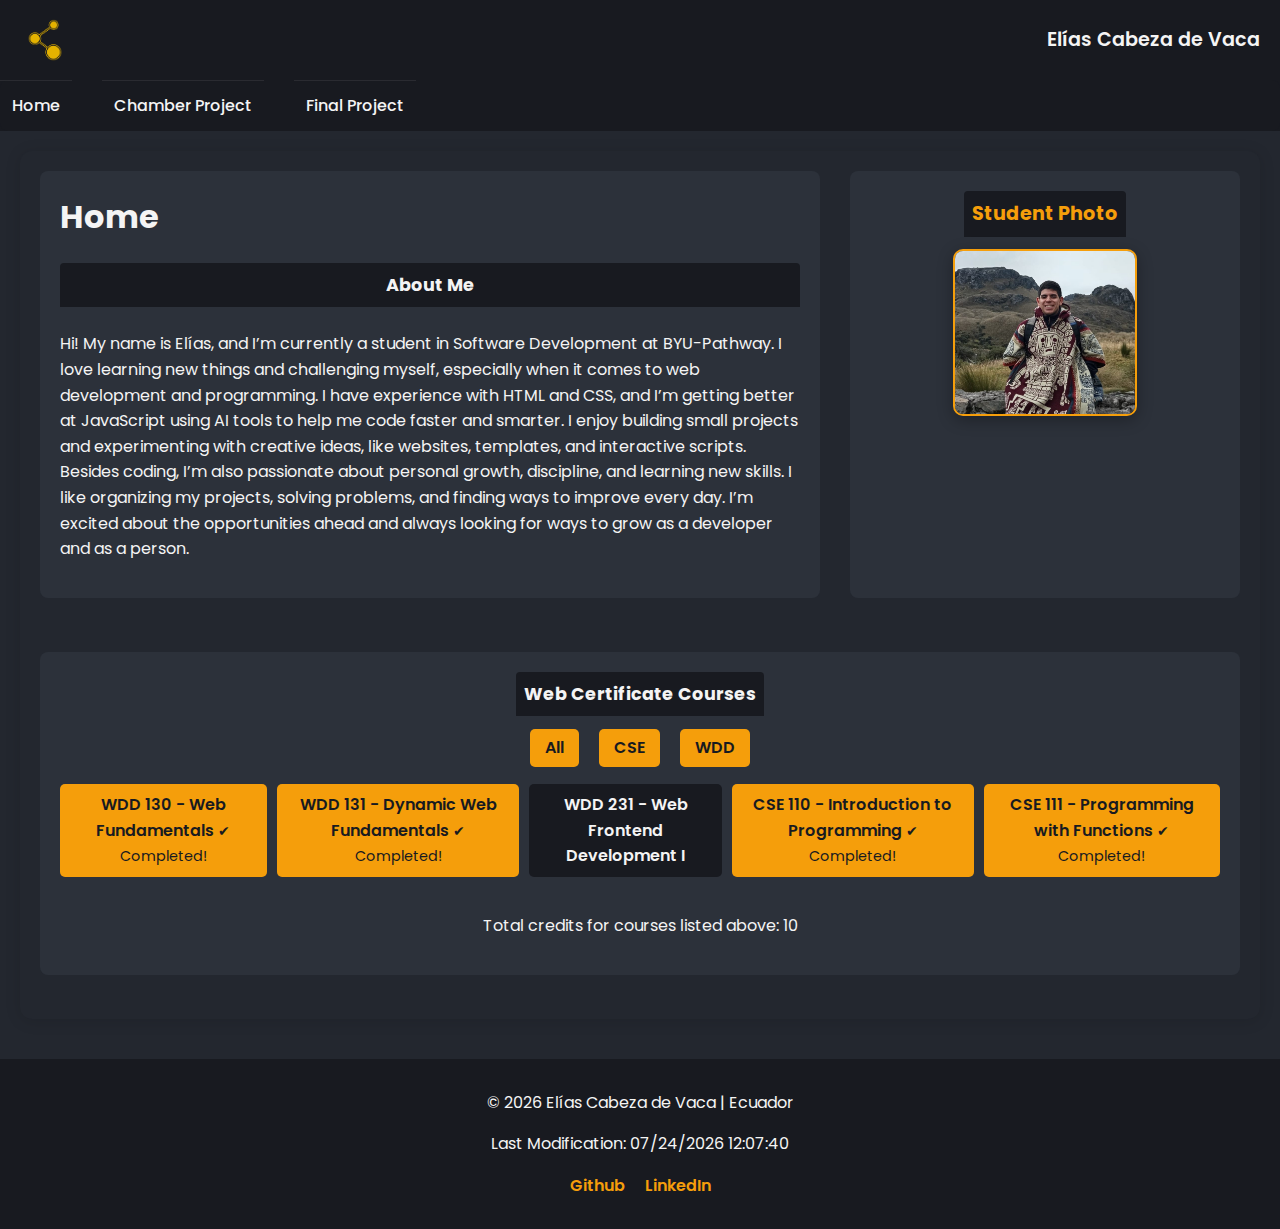
<file: index.html>
<!DOCTYPE html>
<html lang="en">
<head>
    <meta charset="UTF-8">
    <meta name="viewport" content="width=device-width, initial-scale=1.0">
    <meta name="description" content="Course Home Page for WDD231">
    <meta name="author" content="Elías Cabeza de Vaca">
    <title>WDD231 - Home</title>
    <!--links-->
    <link rel="stylesheet" href="styles/normalize.css">
    <link rel="stylesheet" href="styles/small.css">
    <link rel="stylesheet" href="styles/large.css">
    <script src="scripts/navigation.js" defer></script>
    <script src="scripts/course.js" defer></script>
    <script src="scripts/date.js" defer></script>
</head>
<body>
    <header>
        <img src="images/personal-logo.png" alt="WDD231 Logo" id="SiteLogo">
        <span>Elías Cabeza de Vaca</span>
        <button id="menu">&#9776;</button>
    </header>

    <nav>
        <ul id="navMenu">
            <li><a href="index.html">Home</a></li>
            <li><a href="#">Chamber Project</a></li>
            <li><a href="#">Final Project</a></li>
        </ul>
    </nav>

    <main>
        <section class="banner">
            <h1>Home</h1>
            <h2>About Me</h2>
            <p>Hi! My name is Elías, and I’m currently a student in Software Development at BYU-Pathway. 
                I love learning new things and challenging myself, especially when it comes to web development 
                and programming. I have experience with HTML and CSS, and I’m getting better at JavaScript using 
                AI tools to help me code faster and smarter. I enjoy building small projects and experimenting 
                with creative ideas, like websites, templates, and interactive scripts. Besides coding, I’m also 
                passionate about personal growth, discipline, and learning new skills. I like organizing my projects, 
                solving problems, and finding ways to improve every day. I’m excited about the opportunities ahead 
                and always looking for ways to grow as a developer and as a person.</p>
        </section>
        <section class="student-photo">
            <h2>Student Photo</h2>
            <img src="images/student-photo.jpeg" alt="student photo">
        </section>
        <section class="certificates">
            <h2>Web Certificate Courses</h2>
            <div id="filters">
                <button>All</button>
                <button>CSE</button>
                <button>WDD</button>
            </div>
            <div id="courses">
                <div>WDD 130</div>
                <div>WDD 131</div>
                <div>WDD 231</div>
            </div>
            <p>The total credits for course listed above is 6</p>
        </section>
    </main>
    
    <footer>
        <p>
            &copy; <span id="year"></span> Elías Cabeza de Vaca | Ecuador
        </p>
        <p id="lastModified"></p>
        <p>
           <a href="https://github.com/Elias-cdv" target="_blank">Github</a> 
           <a href="https://www.linkedin.com/in/el%C3%ADas-cabeza-de-vaca-0062832b6/" target="_blank">LinkedIn</a>
        </p>
    </footer>
</body>
</html>
</file>
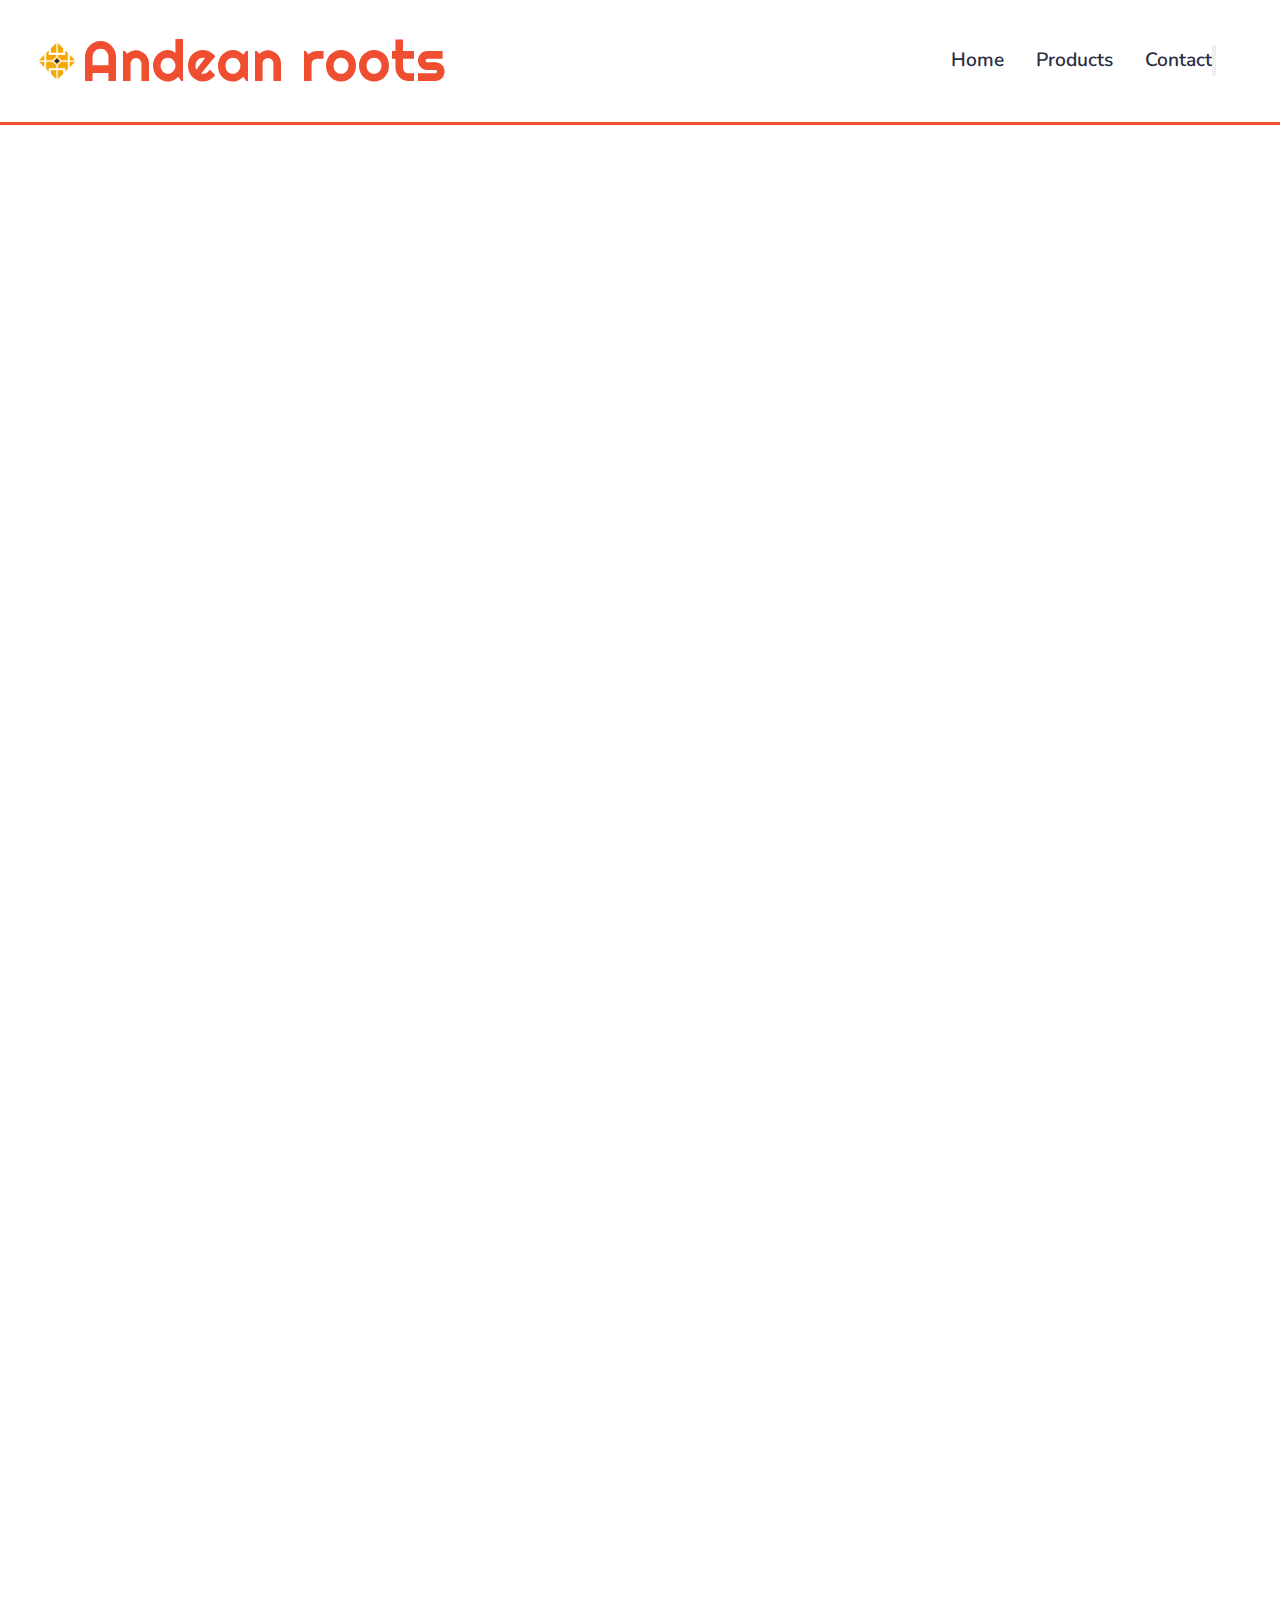
<file: final/index.html>
<!DOCTYPE html>
<html lang="en">
<head>
    <meta charset="UTF-8">
    <meta name="viewport" content="width=device-width, initial-scale=1.0">
    <meta name="description" content="Andean roots - Ecuadorian handicrafts">
    <meta name="author" content="Elías Cabeza de Vaca">
    <title>Andean roots </title>
    <meta name="keywords" content="Ecuador, handicrafts, Andean, souvenirs, traditional, artisan">
    <!--links-->
    <link rel="icon" href="images/logo_andeanroots.png">
    <link rel="stylesheet" href="css/normalize.css">
    <link rel="stylesheet" href="css/large.css">
    <link rel="stylesheet" href="css/small.css">
    <script src="js/main.js" defer></script> 
    <script src="js/products.js " defer></script>
    <script src="js/storage.js" defer></script>
</head>
<body>
    <header>
        <img src="images/logo_andeanroots.png" alt="Ecuadorian handicrafts Logo" id="SiteLogo">
        <span>Andean roots</span>
        <nav>
            <ul id="navMenu">
                <li><a href="index.html">Home</a></li>
                <li><a href="products.html">Products</a></li>
                <li><a href="contact.html">Contact</a></li>
            </ul>
            <button id="menu-toggle" aria-label="Open menu"></button>
        </nav>
    </header>

    <section class="hero">
        <img src="images/heroimage.webp" alt="hero-image" class="hero-image">
        <button class="keynote-btn">Buy now</button>
    </section>

    <main>
        <!--SEE OUR PRODUCTS-->
        <h1 class="home-section">See our products</h1>
        <div class="products-container" id="products-container">
            <!-- Just 3 products will be dynamically inserted here -->
        </div>
        <button class="view-all-btn" onclick="location.href='products.html'">View All Products</button>
        <!--ABOUT US-->
        <h1 class="home-section">About us</h1>
        <div class="about-us">
            <img src="images/about-us.webp" alt="About us image" class="about-image">
            <div class="about-text">
                <p>Welcome to Andean Roots, your gateway to the rich cultural heritage of Ecuador. We specialize in authentic Ecuadorian handicrafts, offering a diverse range of products that showcase the artistry and traditions of the Andean region. Our collection includes handmade textiles, pottery, jewelry, and more, all crafted by skilled artisans who pour their heart and soul into every piece.</p>
                <p>At Andean Roots, we are committed to supporting local communities and preserving traditional craftsmanship. Each purchase you make helps sustain these artisans and their families, allowing them to continue their work and pass down their skills to future generations.</p>
                <p>Explore our selection of unique and beautiful handicrafts, perfect for gifts or as a special treat for yourself. Experience the vibrant culture of Ecuador through our products and take home a piece of Andean heritage.</p>
            </div>
        </div>

        <!--WHY TRUST IN US?-->
        <h1 class="home-section">Why trust in us?</h1>
        <h2 class="home-subtitle">Hear our clients</h2>
        <div class="trust-container">
            <div class="client-card">
                <!--first client-->
                <img src="images/client1.webp" alt="Client 1" class="client-photo1">
                <p class="client-name1">Maria G.</p>
                <p class="client-feedback1">"I absolutely love the handmade jewelry I purchased from Andean Roots. Each piece is unique and beautifully crafted. The quality is exceptional, and I feel good knowing that my purchase supports local artisans."</p>
            </div>
            <div class="client-card2">
                <!--second client-->
                <img src="images/client2.webp" alt="Client 2" class="client-photo2">
                <p class="client-name2">John D.</p>
                <p class="client-feedback2">"The textiles I bought are stunning! The colors and patterns are so vibrant and authentic. The customer service was excellent, and my order arrived quickly and in perfect condition. Highly recommend Andean Roots!"</p>
            </div>
            <div class="client-card3">
                <!--third client-->
                <img src="images/client3.webp" alt="Client 3" class="client-photo3">
                <p class="client-name3">Sofia L.</p> 
                <p class="client-feedback3">"Andean Roots has a fantastic selection of Ecuadorian handicrafts. I purchased a beautiful pottery set that has become a centerpiece in my home. The craftsmanship is top-notch, and I appreciate the story behind each piece."</p>
            </div>
        </div>
    </main>
    <!--FOOTER-->
    <footer>
        <p>&copy; 2024 Andean Roots. All rights reserved.</p>
        <div class="social-media">
            <a href="https://www.facebook.com/AndeanRoots" target="_blank">Facebook</a>
            <a href="https://www.instagram.com/AndeanRoots" target="_blank">Instagram</a>
            <a href="https://www.twitter.com/AndeanRoots" target="_blank">Twitter</a>
        </div>
    </footer>
<script type = "module" src = "./js/main.js"></script>
</body>
</html>
</file>
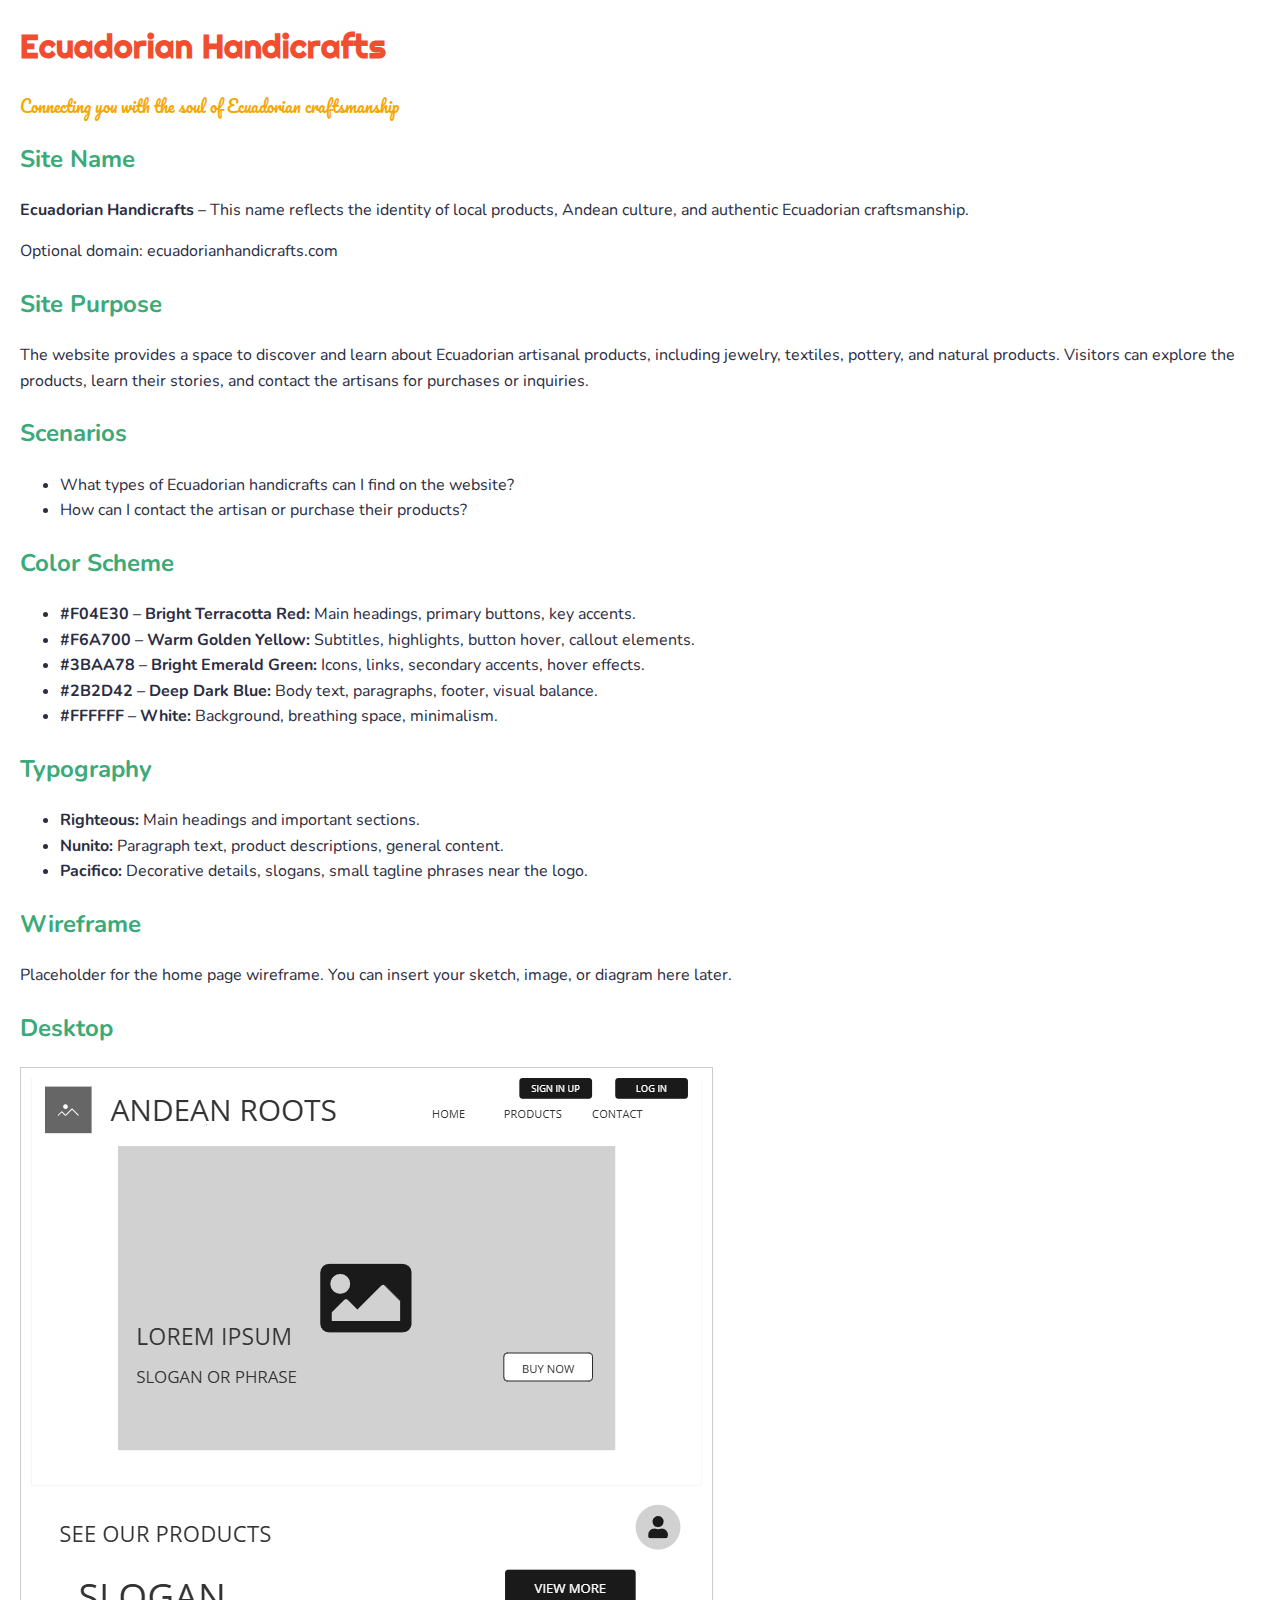
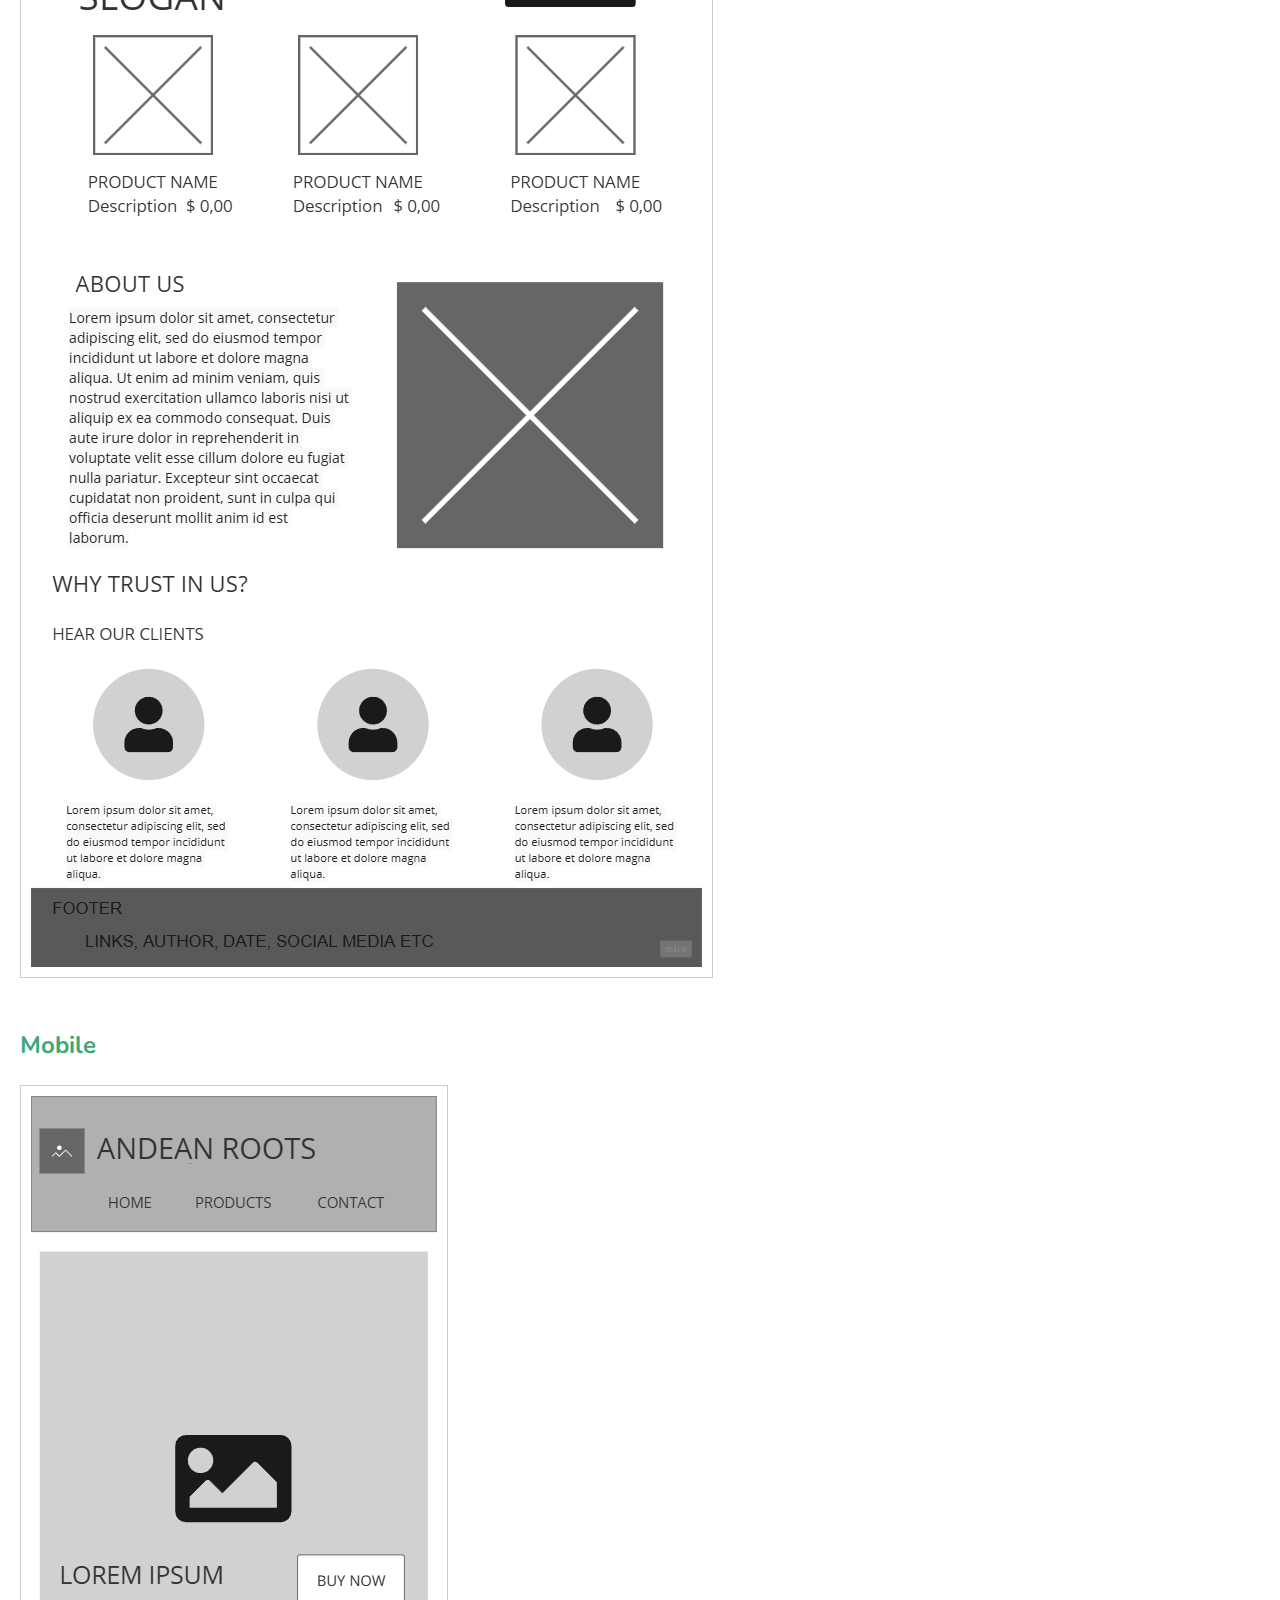
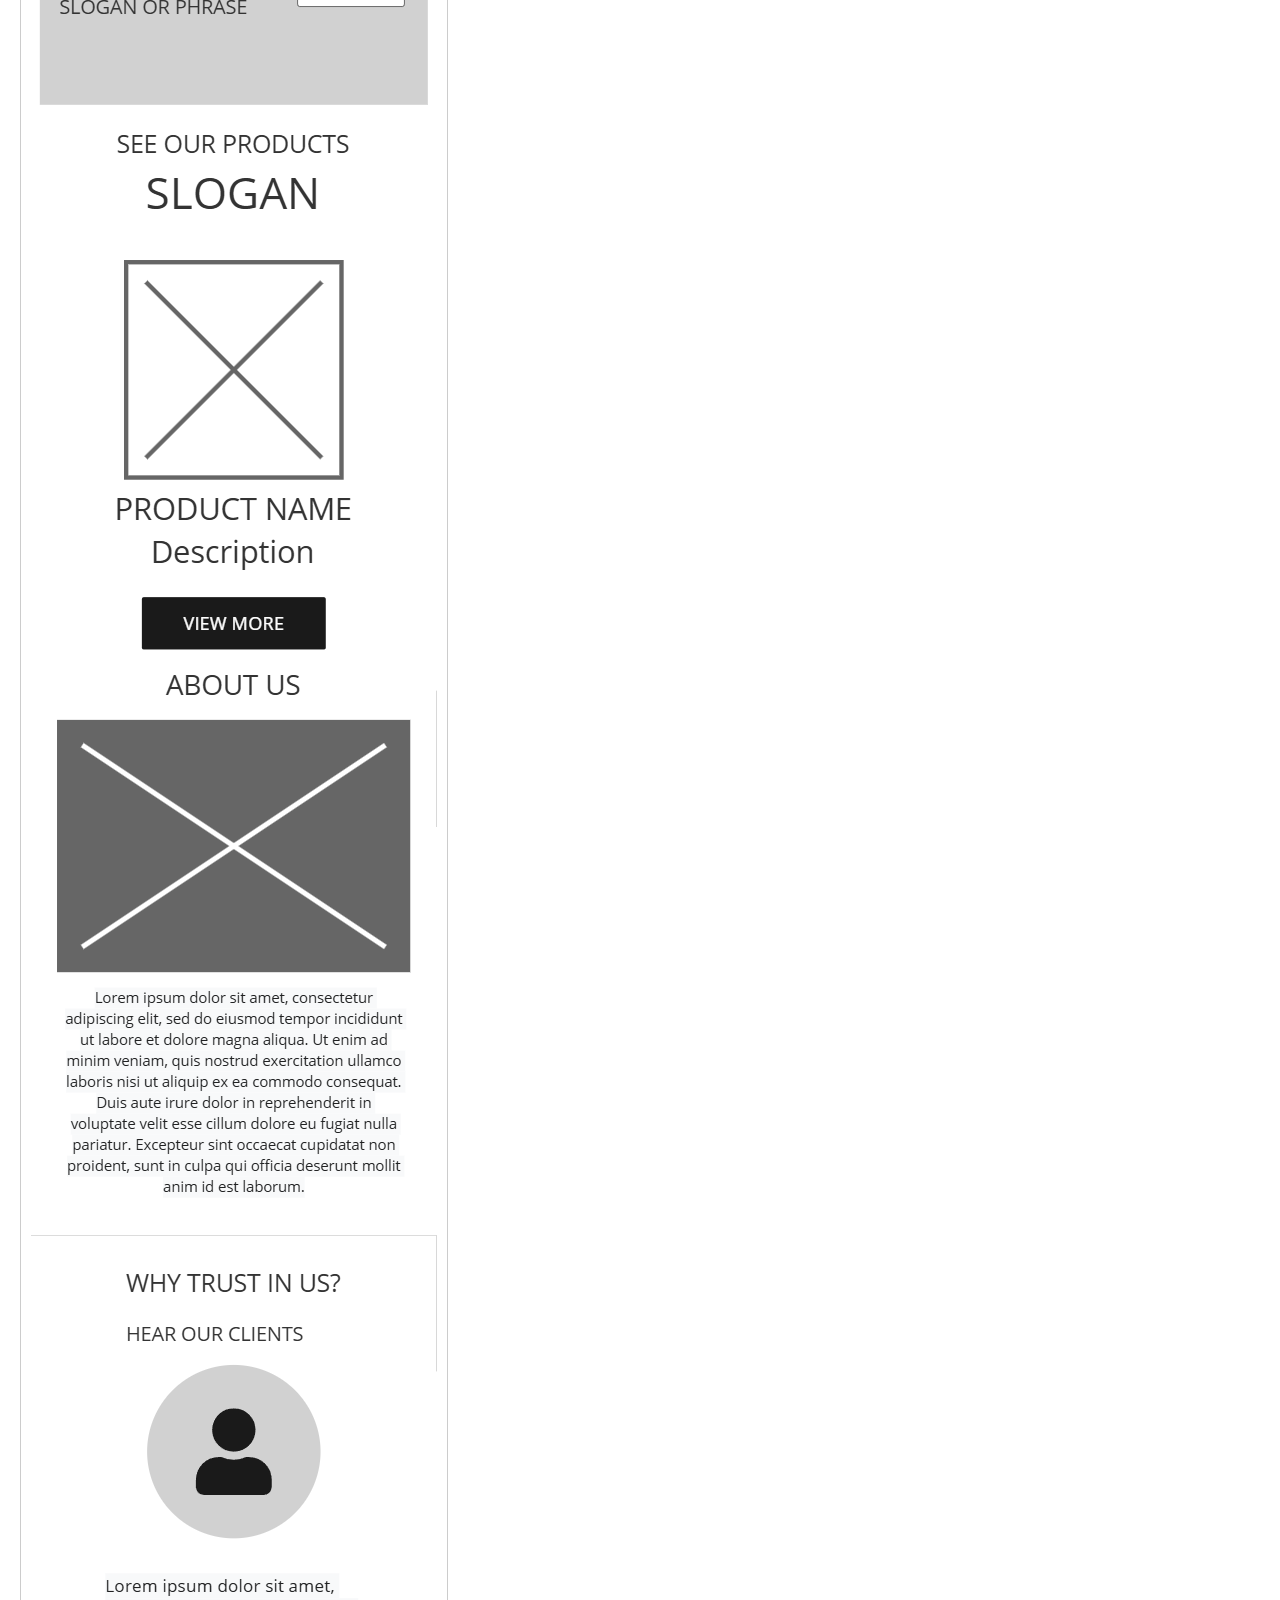
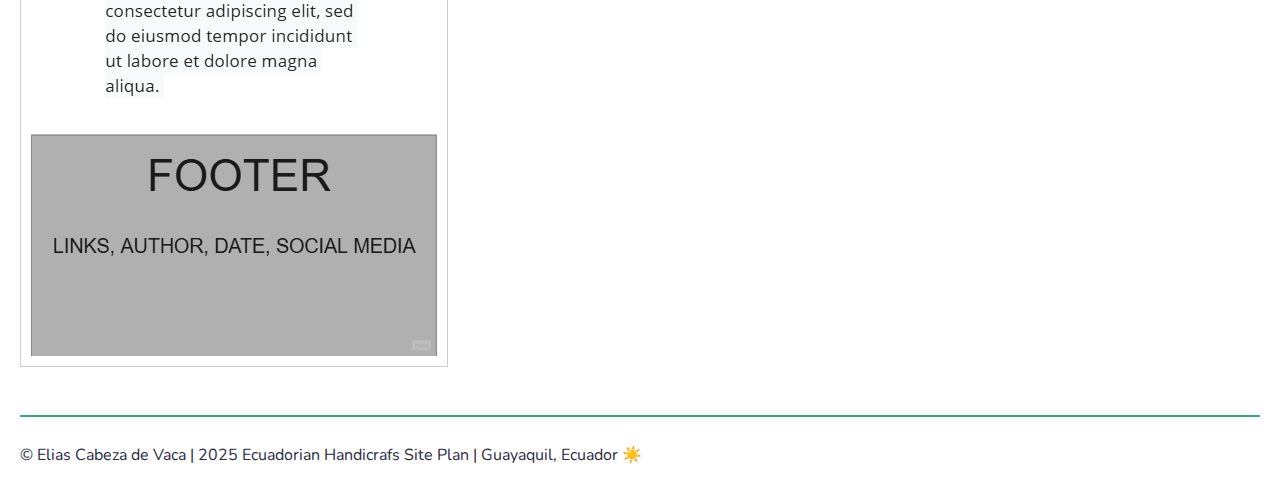
<file: Site plan/index.html>
<!DOCTYPE html>
<html lang="en">
<head>
    <meta charset="UTF-8">
    <meta name="viewport" content="width=device-width, initial-scale=1.0">
    <title>Site Plan - Ecuadorian Handicrafts</title>
    <!-- Fonts -->
    <link href="https://fonts.googleapis.com/css2?family=Nunito:wght@400;700&family=Pacifico&family=Righteous&display=swap" rel="stylesheet">
</head>
<body style="font-family: 'Nunito', sans-serif; background-color: #FFFFFF; color: #2B2D42; margin: 20px; line-height: 1.6;">

    <header>
        <h1 style="font-family: 'Righteous', cursive; color: #F04E30;">Ecuadorian Handicrafts</h1>
        <p style="font-family: 'Pacifico', cursive; color: #F6A700;">Connecting you with the soul of Ecuadorian craftsmanship</p>
    </header>

    <main>
        <!-- Site Name -->
        <section>
            <h2 style="color: #3BAA78;">Site Name</h2>
            <p><strong>Ecuadorian Handicrafts</strong> – This name reflects the identity of local products, Andean culture, and authentic Ecuadorian craftsmanship.</p>
            <p>Optional domain: ecuadorianhandicrafts.com</p>
        </section>

        <!-- Site Purpose -->
        <section>
            <h2 style="color: #3BAA78;">Site Purpose</h2>
            <p>The website provides a space to discover and learn about Ecuadorian artisanal products, including jewelry, textiles, pottery, and natural products. Visitors can explore the products, learn their stories, and contact the artisans for purchases or inquiries.</p>
        </section>

        <!-- Scenarios -->
        <section>
            <h2 style="color: #3BAA78;">Scenarios</h2>
            <ul>
                <li>What types of Ecuadorian handicrafts can I find on the website?</li>
                <li>How can I contact the artisan or purchase their products?</li>
            </ul>
        </section>

        <!-- Color Scheme -->
        <section>
            <h2 style="color: #3BAA78;">Color Scheme</h2>
            <ul>
                <li><strong>#F04E30 – Bright Terracotta Red:</strong> Main headings, primary buttons, key accents.</li>
                <li><strong>#F6A700 – Warm Golden Yellow:</strong> Subtitles, highlights, button hover, callout elements.</li>
                <li><strong>#3BAA78 – Bright Emerald Green:</strong> Icons, links, secondary accents, hover effects.</li>
                <li><strong>#2B2D42 – Deep Dark Blue:</strong> Body text, paragraphs, footer, visual balance.</li>
                <li><strong>#FFFFFF – White:</strong> Background, breathing space, minimalism.</li>
            </ul>
        </section>

        <!-- Typography -->
        <section>
            <h2 style="color: #3BAA78;">Typography</h2>
            <ul>
                <li><strong>Righteous:</strong> Main headings and important sections.</li>
                <li><strong>Nunito:</strong> Paragraph text, product descriptions, general content.</li>
                <li><strong>Pacifico:</strong> Decorative details, slogans, small tagline phrases near the logo.</li>
            </ul>
        </section>

        <!-- Wireframe -->
        <section>
            <h2 style="color: #3BAA78;">Wireframe</h2>
            <p>Placeholder for the home page wireframe. You can insert your sketch, image, or diagram here later.</p>
            <h2 style="color: #3BAA78">Desktop</h2>
            <img src="images/Wireframe_desktop.png" alt="Desktop Wireframe" style="max-width: 100%; height: auto; border: 1px solid #ccc; padding: 10px; margin-bottom: 20px;">
            <h2 style="color: #3BAA78">Mobile</h2>
            <img src="images/wireframe_mobile.png" alt="Mobile Wireframe" style="max-width: 100%; height: auto; border: 1px solid #ccc; padding: 10px;">
        </section>
    </main>

    <footer style="margin-top: 40px; border-top: 2px solid #3BAA78; padding-top: 10px;">
        <p>&copy; Elias Cabeza de Vaca | 2025 Ecuadorian Handicrafs Site Plan | Guayaquil, Ecuador ☀️</p>
    </footer>

</body>
</html>
</file>
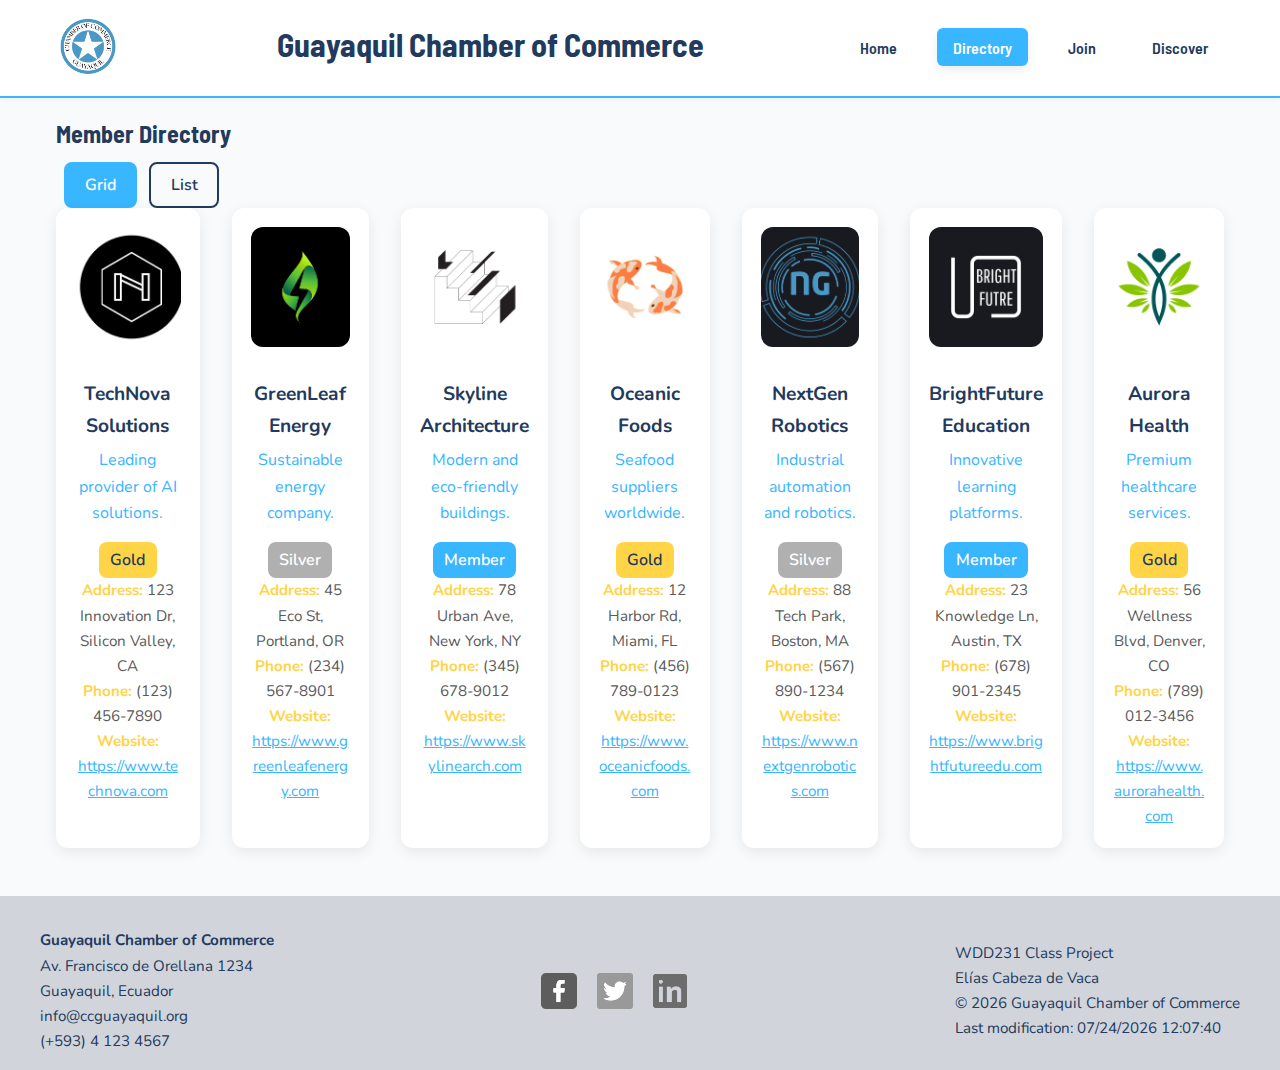
<file: chamber/directory.html>
<!DOCTYPE html>
<html lang="en">
<head>
  <meta charset="UTF-8">
  <meta name="viewport" content="width=device-width, initial-scale=1.0">
  <title>Guayaquil Chamber of Commerce - Directory</title>
  <meta name="description" content="Directory of members of the Guayaquil Chamber of Commerce. Find companies, contacts, and more.">
  <meta name="author" content="Elías Cabeza de Vaca">
  <link rel="icon" href="images/favicon.png">
  <!-- Facebook Meta -->
  <meta property="og:title" content="Guayaquil Chamber of Commerce">
  <meta property="og:description" content="Directory of members of the Guayaquil Chamber of Commerce.">
  <meta property="og:image" content="images/og-image.jpg">
  <meta property="og:url" content="https://your-github-username.github.io/wdd231/chamber/directory.html">
  <!-- Google Fonts -->
  <link href="https://fonts.googleapis.com/css2?family=Barlow+Semi+Condensed:wght@600;700&family=Nunito:wght@400;600&display=swap" rel="stylesheet">
  <link rel="stylesheet" href="css/styles.css">
</head>
<body>
  <header>
    <div class="header-container">
      <img src="images/favicon.png" alt="Guayaquil Chamber of Commerce Logo" class="logo">
      <h1>Guayaquil Chamber of Commerce</h1>
      <nav>
        <ul class="nav-list">
          <li><a href="index.html">Home</a></li>
          <li><a href="directory.html" class="active">Directory</a></li>
          <li><a href="join.html">Join</a></li>
          <li><a href="discover.html">Discover</a></li>
        </ul>
        <button id="menu-toggle" aria-label="Open menu">&#9776;</button>
      </nav>
    </div>
  </header>

  <main>
    <section class="directory-header">
      <h2>Member Directory</h2>
      <div class="view-toggle">
        <button id="grid-view" class="active" aria-label="Grid view">Grid</button>
        <button id="list-view" aria-label="List view">List</button>
      </div>
    </section>
    <section id="members-container" class="grid-view sections-row">
      <!-- Member cards will be inserted here by JS -->
    </section>
  </main>

  <footer>
    <div class="footer-container">
      <div class="footer-contact">
        <strong>Guayaquil Chamber of Commerce</strong><br>
        Av. Francisco de Orellana 1234<br>
        Guayaquil, Ecuador<br>
        info@ccguayaquil.org<br>
        (+593) 4 123 4567
      </div>
      <div class="footer-social">
        <a href="#" aria-label="Facebook"><img src="images/facebook_3536394.png" alt="Facebook"></a>
        <a href="#" aria-label="Twitter"><img src="images/twitter_3256013.png" alt="Twitter"></a>
        <a href="#" aria-label="LinkedIn"><img src="images/social_13670350.png" alt="LinkedIn"></a>
      </div>
      <div class="footer-info">
        <p>WDD231 Class Project<br>
        Elías Cabeza de Vaca<br>
        &copy; <span id="footer-year"></span> Guayaquil Chamber of Commerce<br>
        Last modification: <span id="last-modified"></span></p>
      </div>
    </div>
  </footer>
  <script src="ja/members.js"></script>
</body>
</html>
</file>
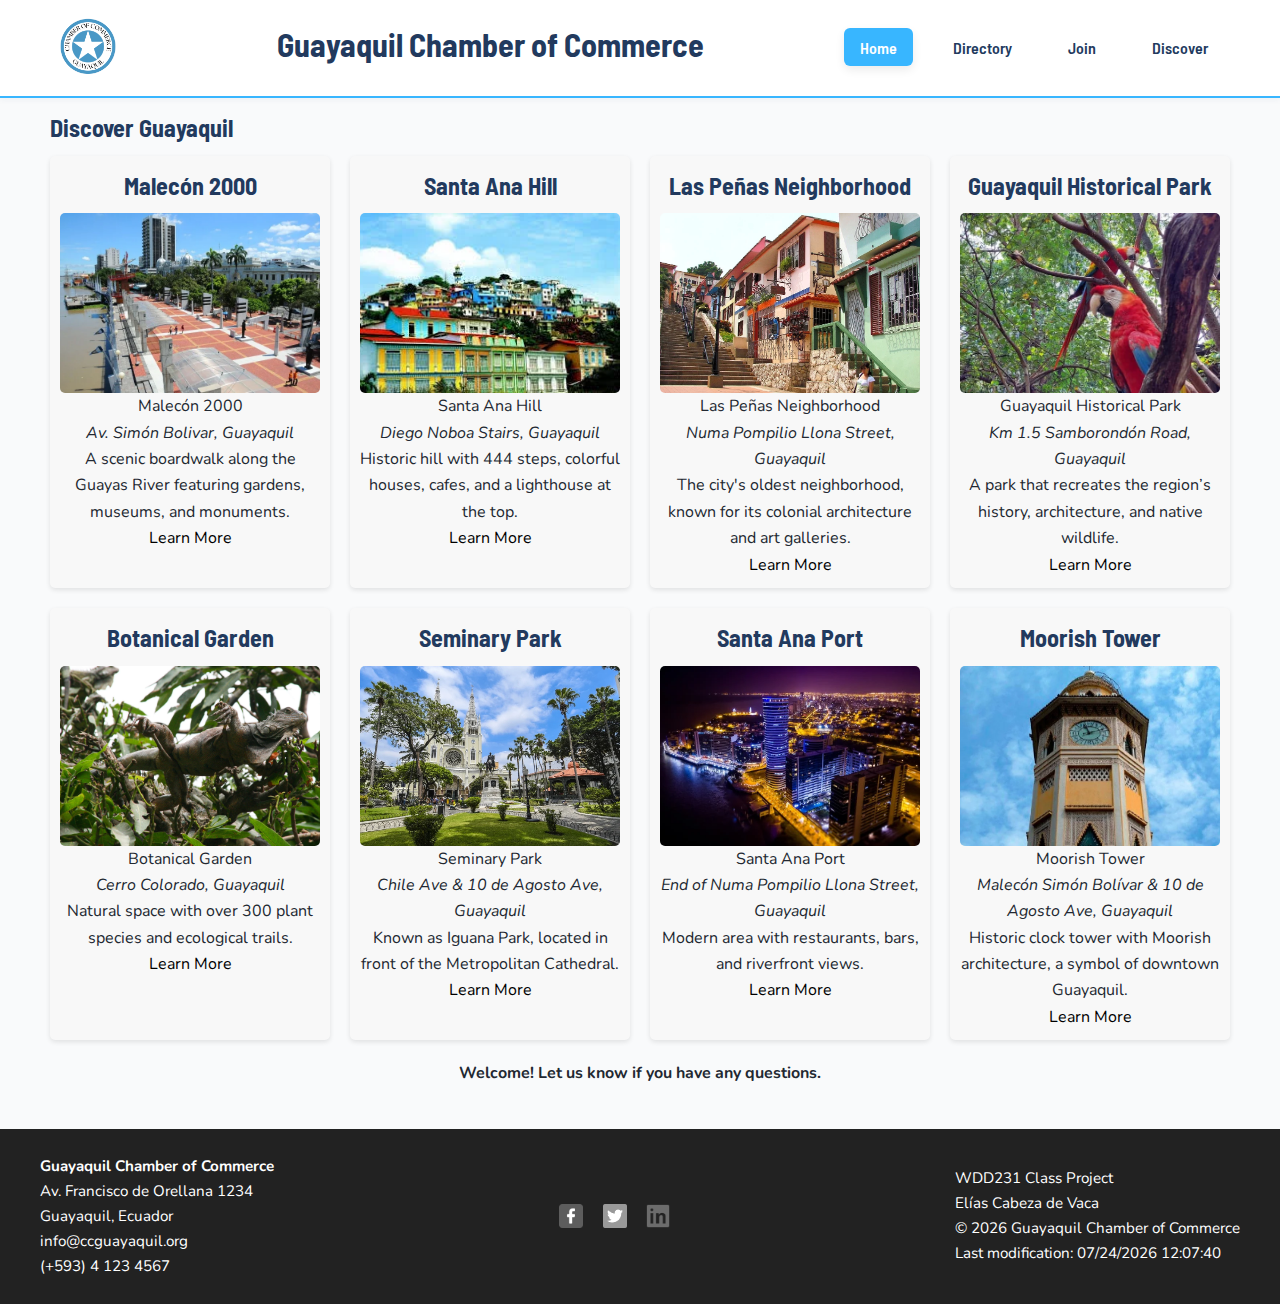
<file: chamber/discover.html>
<!DOCTYPE html>
<html lang="en">
<head>
  <meta charset="UTF-8">
  <meta name="viewport" content="width=device-width, initial-scale=1.0">
  <title>Guayaquil Chamber of Commerce</title>
  <link rel="stylesheet" href="css/styles.css">
  <link rel="icon" href="images/favicon.png">
  <!-- Google Fonts -->
  <link href="https://fonts.googleapis.com/css2?family=Barlow+Semi+Condensed:wght@600;700&family=Nunito:wght@400;600&display=swap" rel="stylesheet">
  <meta property="og:title" content="Guayaquil Chamber of Commerce">
  <meta property="og:description" content="Directory of members of the Guayaquil Chamber of Commerce.">
  <meta property="og:image" content="images/og-image.jpg">
  <meta property="og:url" content="https://your-github-username.github.io/wdd231/chamber/discover.html">

  <style>
    /* --- Layout para que footer quede abajo --- */
    body {
      display: flex;
      flex-direction: column;
      min-height: 100vh;
      margin: 0;
      font-family: 'Nunito', sans-serif;
    }

    main {
      flex: 1;
      padding: 10px;
    }

    /* --- Grid cards --- */
    .discover-cards {
      display: grid;
      gap: 20px;
      grid-template-columns: 1fr;
    }

    @media (min-width: 600px) {
      .discover-cards {
        grid-template-columns: repeat(2, 1fr);
      }
    }

    @media (min-width: 1025px) {
      .discover-cards {
        grid-template-columns: repeat(4, 1fr);
      }
    }

    /* --- Cards individuales --- */
    .discover-cards .card {
      background: #f8f8f8;
      padding: 10px;
      border-radius: 5px;
      text-align: center;
      box-shadow: 0 2px 5px rgba(0,0,0,0.1);
    }

    .discover-cards img {
      width: 100%;
      height: 180px;
      object-fit: cover;
      transition: transform 0.3s ease, filter 0.3s ease;
      border-radius: 5px;
    }

    @media (min-width: 641px) {
      .discover-cards img:hover {
        transform: scale(1.05);
        filter: brightness(0.9);
      }
    }

    /* --- Mensaje de última visita --- */
    .visit-message {
      margin-top: 20px;
      font-weight: bold;
      text-align: center;
    }

    /* Footer */
    footer {
      background: #222;
      color: #fff;
      padding: 20px;
    }

    .footer-container {
      display: flex;
      flex-wrap: wrap;
      justify-content: space-between;
    }

    .footer-container div {
      margin: 5px 0;
    }

    .footer-container img {
      width: 24px;
      height: 24px;
      vertical-align: middle;
    }

    nav .nav-list.open {
      display: block;
    }
  </style>
</head>
<body>
  <header>
    <div class="header-container">
      <img src="images/favicon.png" alt="Guayaquil Chamber of Commerce Logo" class="logo">
      <h1>Guayaquil Chamber of Commerce</h1>
      <nav>
        <ul class="nav-list">
          <li><a href="index.html" class="active">Home</a></li>
          <li><a href="directory.html">Directory</a></li>
          <li><a href="join.html">Join</a></li>
          <li><a href="discover.html">Discover</a></li>
        </ul>
        <button id="menu-toggle" aria-label="Open menu">&#9776;</button>
      </nav>
    </div>
  </header>

  <main class="discover-main">
    <h2>Discover Guayaquil</h2>
    <div class="discover-cards" id="discover-cards">
      <!-- Cards cargadas por JS -->
    </div>
    <div id="visit-message" class="visit-message"></div>
  </main>

  <footer>
    <div class="footer-container">
      <div class="footer-contact">
        <strong>Guayaquil Chamber of Commerce</strong><br>
        Av. Francisco de Orellana 1234<br>
        Guayaquil, Ecuador<br>
        info@ccguayaquil.org<br>
        (+593) 4 123 4567
      </div>
      <div class="footer-social">
        <a href="#" aria-label="Facebook"><img src="images/facebook_3536394.png" alt="Facebook"></a>
        <a href="#" aria-label="Twitter"><img src="images/twitter_3256013.png" alt="Twitter"></a>
        <a href="#" aria-label="LinkedIn"><img src="images/social_13670350.png" alt="LinkedIn"></a>
      </div>
      <div class="footer-info">
        WDD231 Class Project<br>
        Elías Cabeza de Vaca<br>
        &copy; <span id="footer-year"></span> Guayaquil Chamber of Commerce<br>
        Last modification: <span id="last-modified"></span>
      </div>
    </div>
  </footer>

  <script>
    // Footer dinámico
    document.getElementById('footer-year').textContent = new Date().getFullYear();
    document.getElementById('last-modified').textContent = document.lastModified;

    // Mobile menu toggle
    const menuToggle = document.getElementById('menu-toggle');
    const navList = document.querySelector('.nav-list');
    if (menuToggle && navList) {
      menuToggle.addEventListener('click', () => {
        navList.classList.toggle('open');
      });
    }

    // Cargar datos del JSON
    fetch('data/discover.json')
      .then(res => res.json())
      .then(data => {
        const container = document.getElementById('discover-cards');
        data.forEach(place => {
          const card = document.createElement('section');
          card.className = 'card';
          card.innerHTML = `
            <h2>${place.title}</h2>
            <figure>
              <img src="${place.image}" alt="${place.title}">
              <figcaption>${place.title}</figcaption>
            </figure>
            <address>${place.address}</address>
            <p>${place.description}</p>
            <button>Learn More</button>
          `;
          container.appendChild(card);
        });
      });

    // LocalStorage: mensaje última visita
    const lastVisit = localStorage.getItem('lastVisit');
    const now = Date.now();
    const messageEl = document.getElementById('visit-message');

    if (!lastVisit) {
      messageEl.textContent = "Welcome! Let us know if you have any questions.";
    } else {
      const days = Math.floor((now - parseInt(lastVisit)) / (1000 * 60 * 60 * 24));
      if (days < 1) {
        messageEl.textContent = "Back so soon! Awesome!";
      } else {
        messageEl.textContent = `You last visited ${days} ${days === 1 ? 'day' : 'days'} ago.`;
      }
    }
    localStorage.setItem('lastVisit', now);
  </script>

  <script src="ja/weather.js"></script>
</body>
</html>
</file>
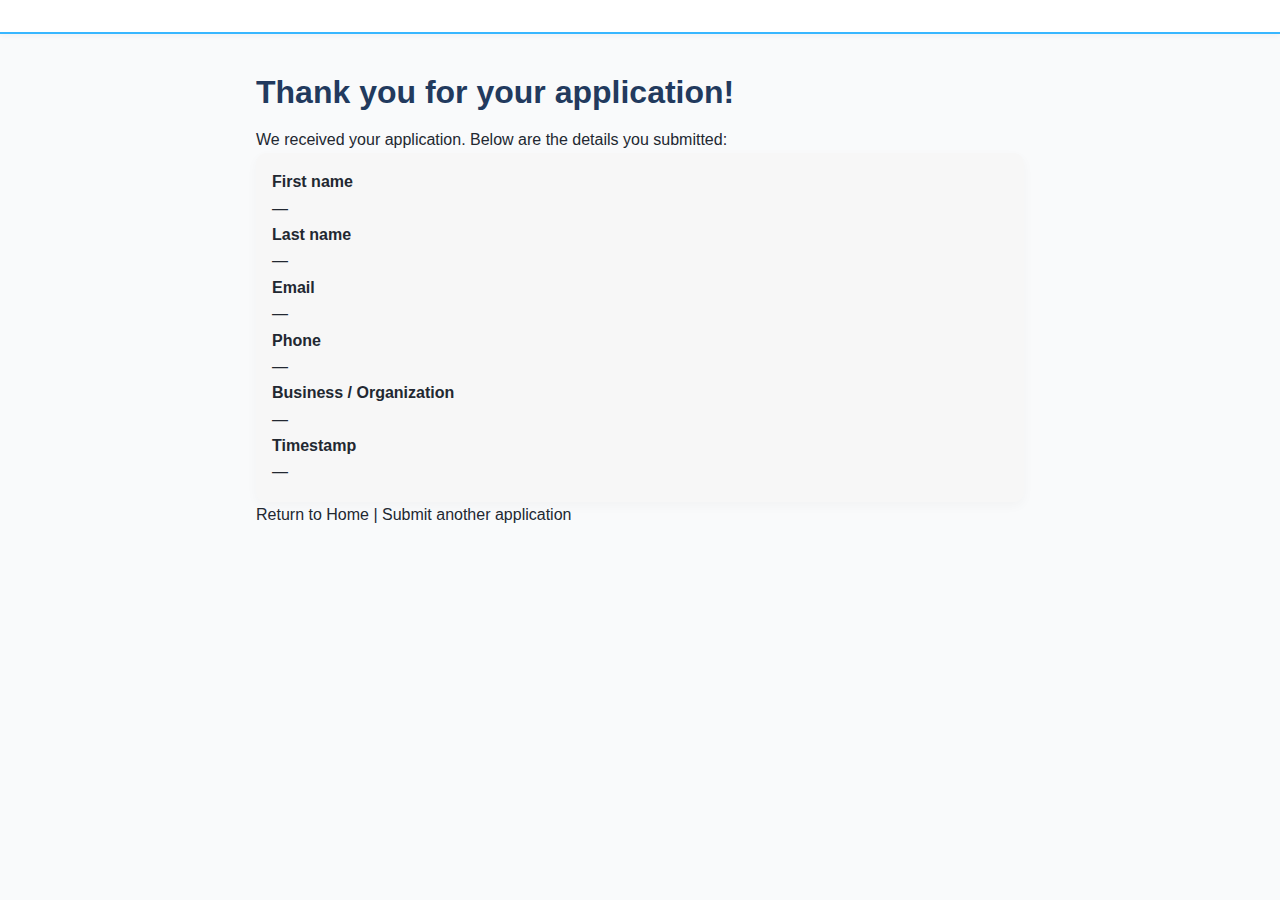
<file: chamber/thankyou.html>
<!DOCTYPE html>
<html lang="en">
<head>
  <meta charset="utf-8" />
  <meta name="viewport" content="width=device-width, initial-scale=1" />
  <title>Thank you — Guayaquil Chamber</title>
  <link rel="stylesheet" href="css/styles.css">
  <style>
    main { max-width:800px; margin:2rem auto; padding:0 1rem; }
    .summary { background:#f7f7f7; padding:1rem; border-radius:10px; box-shadow:0 4px 12px rgba(0,0,0,0.03); }
    .summary dt { font-weight:600; }
  </style>
</head>
<body>
  <header> <!-- usa tu header real o copia aquí --> </header>

  <main>
    <h1>Thank you for your application!</h1>
    <p>We received your application. Below are the details you submitted:</p>

    <dl class="summary" aria-live="polite">
      <dt>First name</dt><dd id="out-firstname">—</dd>
      <dt>Last name</dt><dd id="out-lastname">—</dd>
      <dt>Email</dt><dd id="out-email">—</dd>
      <dt>Phone</dt><dd id="out-phone">—</dd>
      <dt>Business / Organization</dt><dd id="out-org">—</dd>
      <dt>Timestamp</dt><dd id="out-ts">—</dd>
    </dl>

    <p><a href="index.html">Return to Home</a> | <a href="join.html">Submit another application</a></p>
  </main>

  <script>
    const params = new URLSearchParams(window.location.search);
    function show(id, key) {
      const v = params.get(key) || '—';
      document.getElementById(id).textContent = decodeURIComponent(v);
    }
    show('out-firstname', 'firstname');
    show('out-lastname', 'lastname');
    show('out-email', 'email');
    show('out-phone', 'phone');
    show('out-org', 'organization');
    show('out-ts', 'timestamp');
  </script>
</body>
</html>
</file>
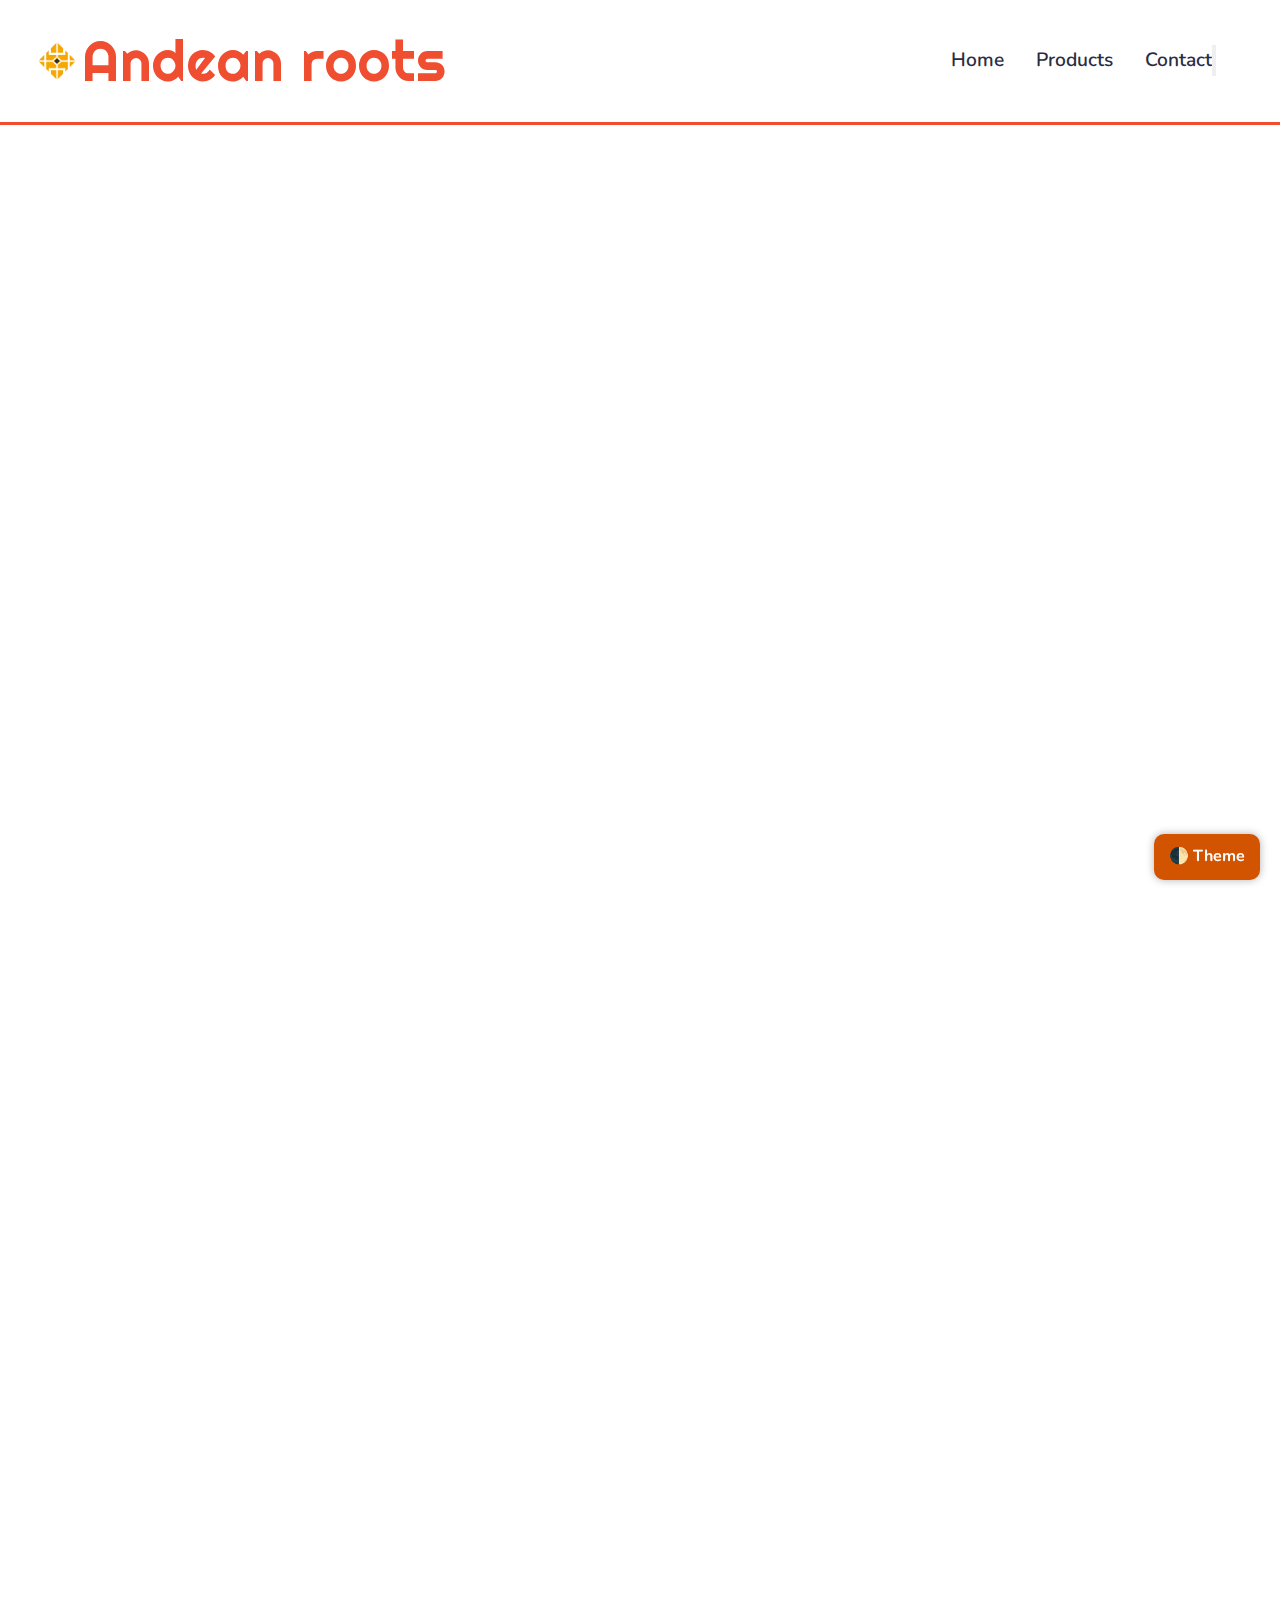
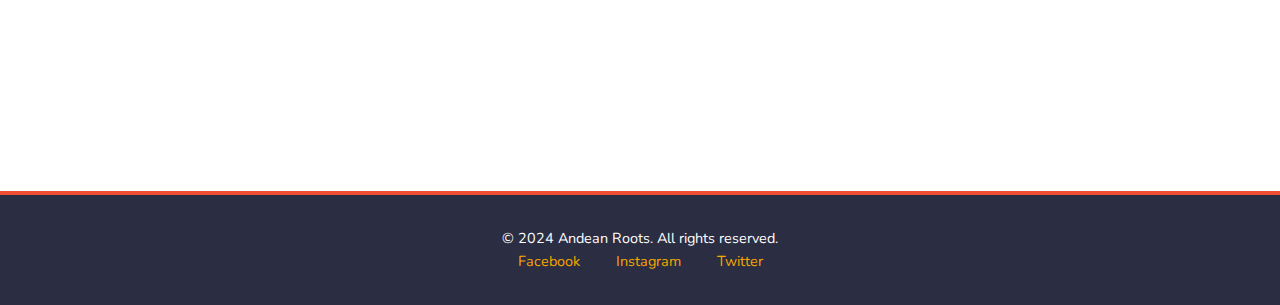
<file: final/contact.html>
<!DOCTYPE html>
<html lang="en">
<head>
    <meta charset="UTF-8">
    <meta name="viewport" content="width=device-width, initial-scale=1.0">
    <meta name="description" content="Ecuadorian handicrafts">
    <meta name="author" content="Elías Cabeza de Vaca">
    <title>Andean roots </title>
    <meta name="keywords" content="Ecuador, handicrafts, Andean, souvenirs, traditional, artisan">
    <!--links-->
    <link rel="icon" href="images/logo_andeanroots.png">
    <!--STYLES IMPORTED-->
    <link rel="stylesheet" href="css/normalize.css">
    <link rel="stylesheet" href="css/large.css">
    <link rel="stylesheet" href="css/small.css">
    <!--STYLE FOR CONTACT.HTML-->
    <link rel="stylesheet" href="css/contact-large.css">
    <link rel="stylesheet" href="css/contact-small.css" media="(max-width: 768px)">
    <script src="js/main.js" defer></script> 
    <script src="js/products.js " defer></script>
    <script src="js/storage.js" defer></script>
</head>
<!--BODY AND HEADER-->
<body>
    <header>
        <img src="images/logo_andeanroots.png" alt="Ecuadorian handicrafts Logo" id="SiteLogo">
        <span>Andean roots</span>
        <nav>
            <ul id="navMenu">
                <li><a href="index.html">Home</a></li>
                <li><a href="products.html">Products</a></li>
                <li><a href="contact.html">Contact</a></li>
            </ul>
            <button id="menu-toggle" aria-label="Open menu"></button>
        </nav>
    </header>
    <!--MAIN-->
    <main class="contact-main">
        <!--CONTACT INFO-->
        <h1>Contact Us</h1>
        <p>
            We'd love to hear from you! Whether you have a question about our handmade products, 
            want to collaborate, or simply wish to share your experience, feel free to reach out. 
            At <strong>Andean Roots</strong>, every message matters.
        </p>
        <img src="images/contact-us.webp" alt="Contact us image" class="contact-image">
        <!--CONTACT FORM-->
        <section class="contact-form-section">
            <h2>Send us a message</h2>
            <!-- Using Formspree for form handling -->
            <p>Please fill out the form below and we will get back to you as soon as possible.</p>
            <form id="contactForm" action="https://formspree.io/f/your-form-id" method="POST">
                <label for="name">Name:</label>
                <input type="text" id="name" name="name" required>

                <label for="email">Email:</label>
                <input type="email" id="email" name="_replyto" required>

                <label for="message">Message:</label>
                <textarea id="message" name="message" rows="5" required></textarea>

                <button type="submit">Submit</button>
            </form>
        </section>
        <!--CONTACT DETAILS-->
        <section class="contact-details">
            <h2>Our Contact Details</h2>
            <div class="details">
                <h3>Email</h3>
                <p><a href="mailto:info@andeanroots.com">info@andeanroots.com</a></p>
            </div>
            <div class="details">
                <h3>Phone</h3>
                <p><a href="tel:+1234567890">+593 93 567 7890</a></p>
            </div>
            <div class="details">
                <h3>Address</h3>
                <p> Calle Panamá y Avenida 9 de Octubre, Guayaquil, Ecuador</p>
            </div>
        </section>
    </main>      
    <!--FOOTER-->
    <footer>
        <p>&copy; 2024 Andean Roots. All rights reserved.</p>
        <div class="social-media">
            <a href="https://www.facebook.com/AndeanRoots" target="_blank">Facebook</a>
            <a href="https://www.instagram.com/AndeanRoots" target="_blank">Instagram</a>
            <a href="https://www.twitter.com/AndeanRoots" target="_blank">Twitter</a>
        </div>
    </footer>
</body>
</html>
</file>
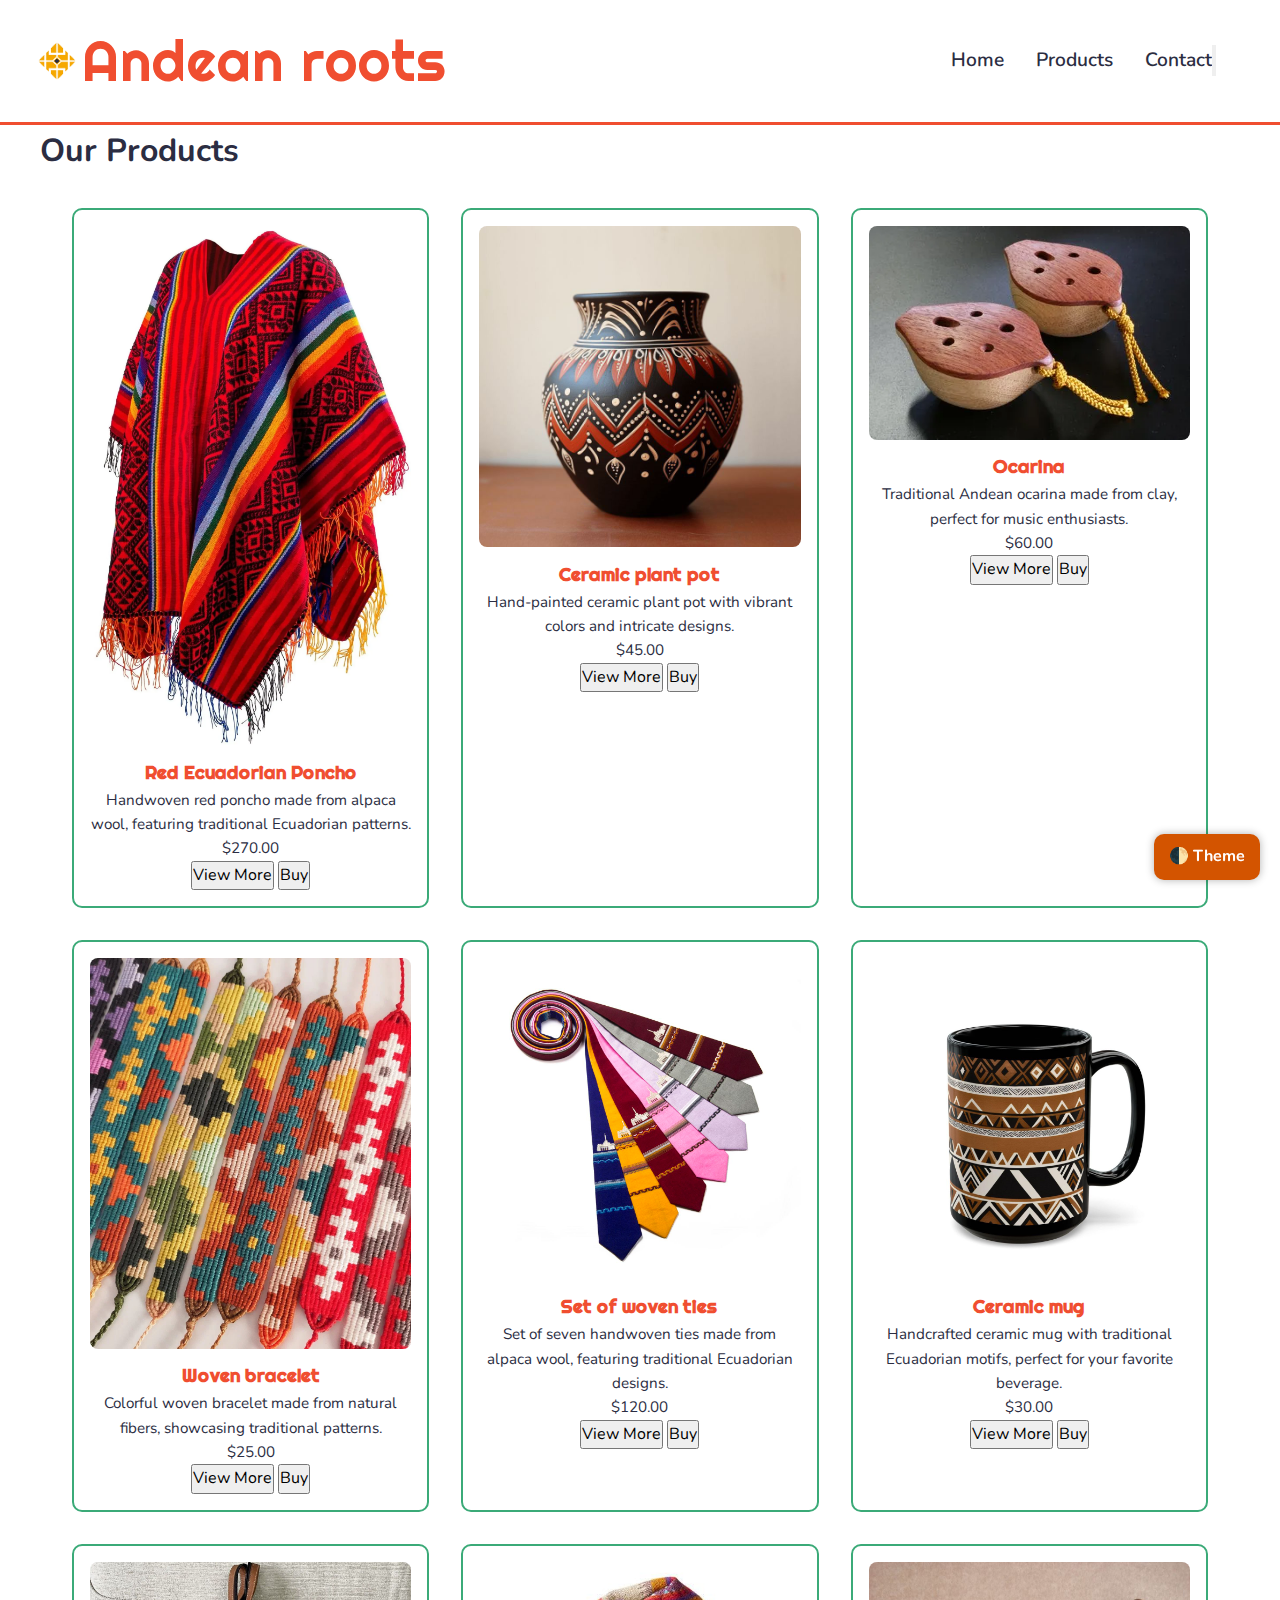
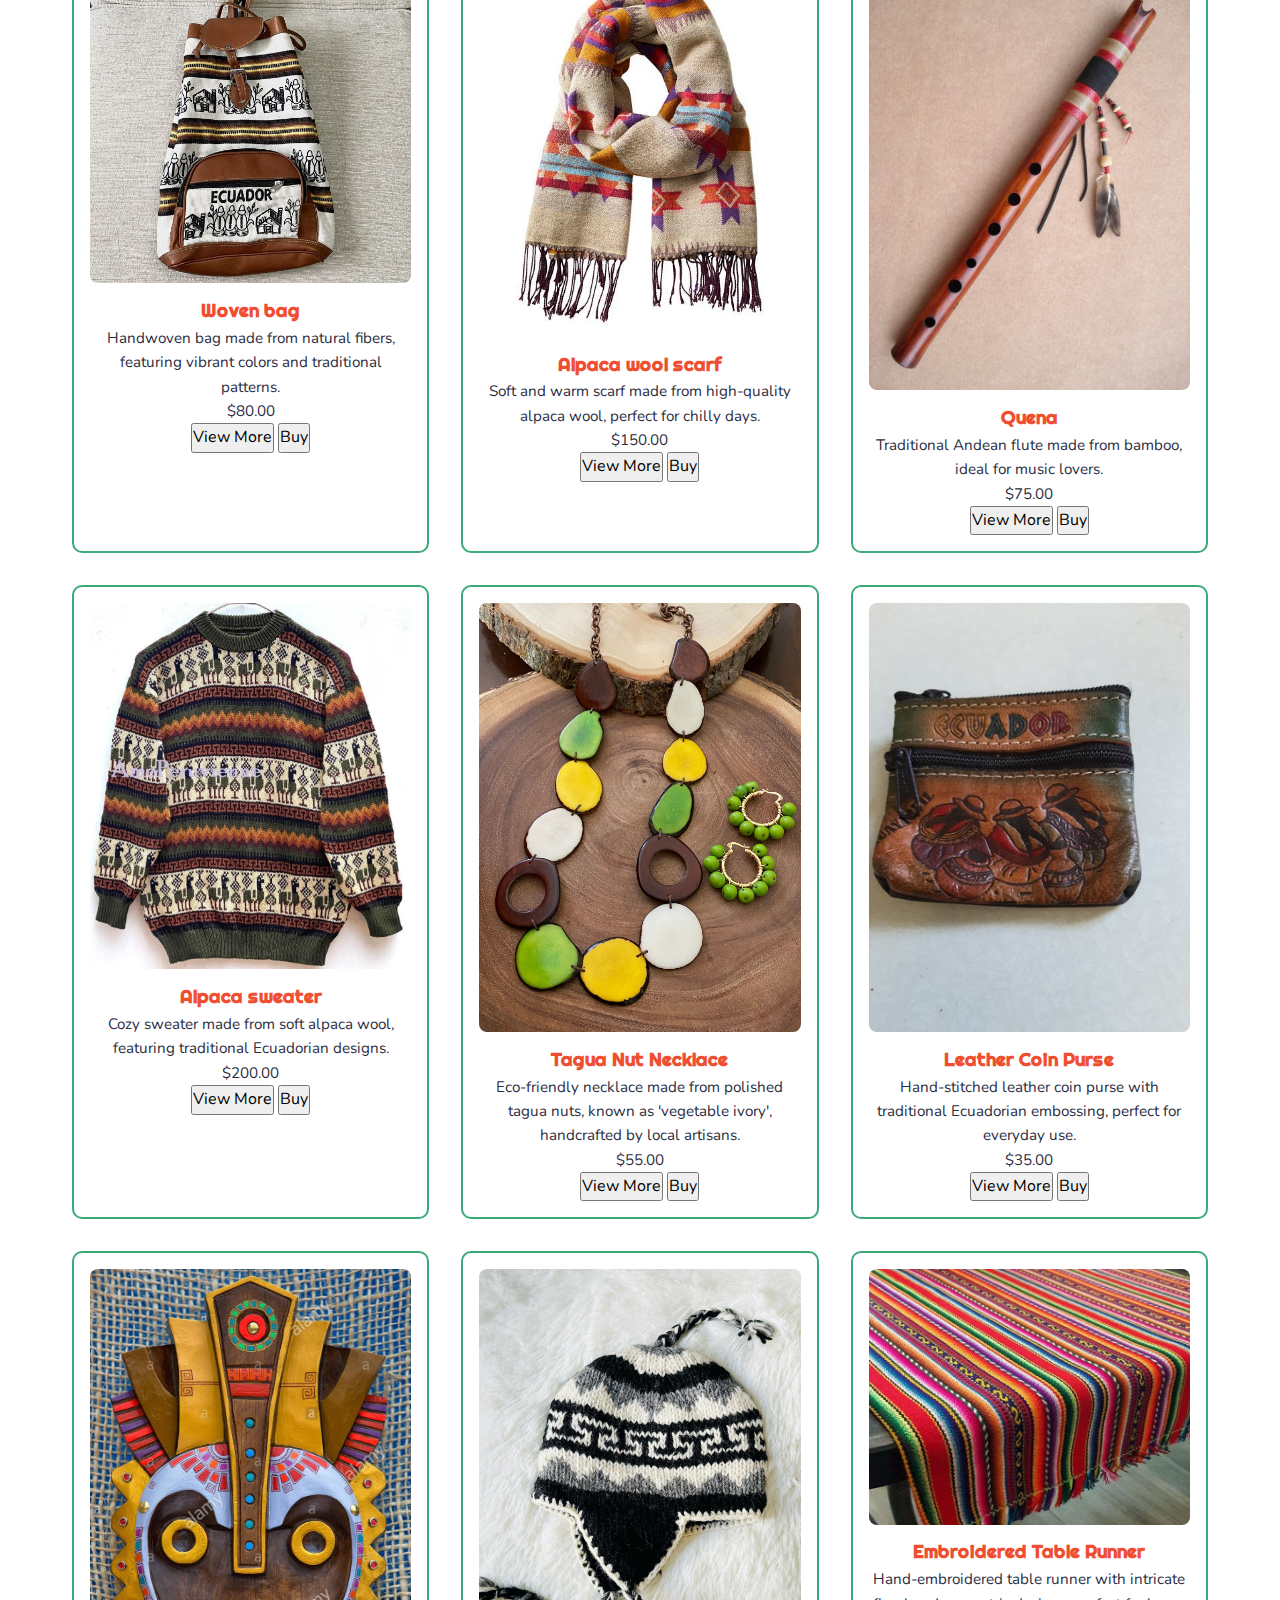
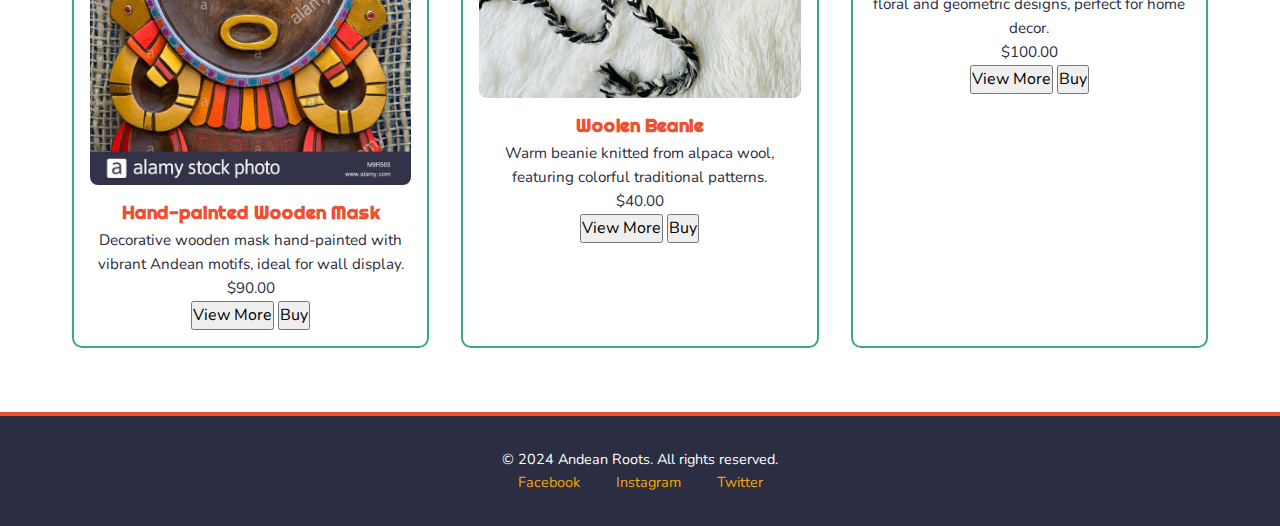
<file: final/products.html>
<!DOCTYPE html>
<html lang="en">
<head>
    <meta charset="UTF-8">
    <meta name="viewport" content="width=device-width, initial-scale=1.0">
    <meta name="description" content="Ecuadorian handicrafts">
    <meta name="author" content="Elías Cabeza de Vaca">
    <title>Andean roots </title>
    <meta name="keywords" content="Ecuador, handicrafts, Andean, souvenirs, traditional, artisan">
    <!--links-->
    <link rel="icon" href="images/logo_andeanroots.png">
    <link rel="stylesheet" href="css/normalize.css">
    <link rel="stylesheet" href="css/large.css">
    <link rel="stylesheet" href="css/small.css">
    <script src="js/main.js" defer></script> 
    <script src="js/products.js " defer></script>
    <script src="js/storage.js" defer></script>
</head>
<!--BODY AND HEADER-->
<body>
    <header>
        <img src="images/logo_andeanroots.png" alt="Ecuadorian handicrafts Logo" id="SiteLogo">
        <span>Andean roots</span>
        <nav>
            <ul id="navMenu">
                <li><a href="index.html">Home</a></li>
                <li><a href="products.html">Products</a></li>
                <li><a href="contact.html">Contact</a></li>
            </ul>
            <button id="menu-toggle" aria-label="Open menu"></button>
        </nav>
    </header>
    <main>
        <h1 class="products-title">Our Products</h1>
        <div class="all-products-container" id="all-products-container">
            <!-- All products will be dynamically inserted here -->
        </div>
        <section class="products-container" aria-live="polite"></section>
    </main>
    <!--FOOTER-->
    <footer>
        <p>&copy; 2024 Andean Roots. All rights reserved.</p>
        <div class="social-media">
            <a href="https://www.facebook.com/AndeanRoots" target="_blank">Facebook</a>
            <a href="https://www.instagram.com/AndeanRoots" target="_blank">Instagram</a>
            <a href="https://www.twitter.com/AndeanRoots" target="_blank">Twitter</a>
        </div>
    </footer>
</body>
<!--import module-->
<script type="module">
    import { initProductsPage} from './js/products.js';
    initProductsPage(); // Initialize the products page
</script>
</html>
</file>
<file: styles/small.css>
/*Google font, poppins*/

@import url('https://fonts.googleapis.com/css2?family=Poppins:wght@300;400;500;600;700&display=swap');

:root {
    --color-bg: #23272f;
    --color-header-footer: #181a20;
    --color-text: #f4f4f4;
    --color-accent: #f59e0b;
    --color-secondary: #2c313a;
}

body {
    font-family: 'Poppins', sans-serif;
    background-color: var(--color-bg);
    color: var(--color-text);
    margin: 0;
    padding: 0;
    line-height: 1.6;
}

header {
    display: flex;
    justify-content: space-between;
    align-items: center;
    padding: 15px 20px;
    background-color: var(--color-header-footer);
    color: var(--color-text);
}

header img {
    width: 50px;
    height: auto;
}

header span {
    font-size: 1.2em;
    font-weight: 600;
}

#menu {
    font-size: 1.8rem;
    background: none;
    border: none;
    color: var(--color-text);
    cursor: pointer;
}

nav {
    background-color: var(--color-header-footer);
}

#navMenu {
    display: none;
    flex-direction: column;
    list-style: none;
    padding: 0;
    margin: 0;
}

#navMenu li {
    border-top: 1px solid rgba(255, 255, 255, 0.08);
}

#navMenu a {
    display: block;
    padding: 12px;
    text-decoration: none;
    color: var(--color-text);
    transition: background-color 0.3s, color 0.3s;
    border-radius: 4px;
}
#navMenu a:hover {
    background-color: var(--color-accent);
    color: var(--color-header-footer);
}

main {
    padding: 20px;
    display: block;
}

.banner,
.student-photo,
.certificates {
    width: 100%;
    margin-bottom: 24px;
    box-sizing: border-box;
    background: var(--color-secondary);
    border-radius: 8px;
    padding: 15px;
}

.banner h2,
.student-photo h2,
.certificates h2 {
    background: var(--color-header-footer);
    color: var(--color-text);
    padding: 8px;
    border-radius: 4px 4px 0 0;
    margin: 0 0 8px 0;
    font-size: 1.1em;
    font-weight: 700;
    text-align: center;
}

.student-photo {
    text-align: center;
}

.student-photo img {
    max-width: 250px;
    border-radius: 10px;
    box-shadow: 0 4px 16px rgba(0,0,0,0.3);
    border: 2px solid var(--color-accent);
    margin-top: 12px;
}

.certificates {
    text-align: center;
}

#filters {
    margin-bottom: 12px;
}

#filters button {
    margin: 5px;
    padding: 10px 15px;
    border: none;
    border-radius: 5px;
    background-color: var(--color-accent);
    color: var(--color-header-footer);
    font-weight: 600;
    cursor: pointer;
    transition: background-color 0.3s, color 0.3s;
}

#filters button:hover {
    background-color: var(--color-header-footer);
    color: var(--color-accent);
}

#courses {
    margin-bottom: 12px;
}

#courses div {
    background: var(--color-header-footer);
    color: var(--color-text);
    padding: 8px 0;
    border-radius: 5px;
    margin-bottom: 8px;
    font-weight: 600;
}

.social {
    display: flex;
    justify-content: center;
    gap: 16px;
    margin-top: 12px;
}

.social a img {
    width: 32px;
    height: 32px;
    filter: grayscale(0);
    transition: filter 0.3s;
}

.social a img:hover {
    filter: grayscale(1) brightness(1.5);
}

footer {
    background-color: var(--color-header-footer);
    color: var(--color-text);
    text-align: center;
    padding: 15px 20px;
    margin-top: 40px;
}

footer a {
    color: var(--color-accent);
    margin: 0 8px;
    text-decoration: none;
    font-weight: 600;
    transition: color 0.3s;
}

footer a:hover {
    color: var(--color-text);
}
</file>
<file: styles/large.css>
/* --- large.css --- */
@media (min-width: 768px) {

  /* Header */
  #menu {
    display: none;
  }

  #navMenu {
    display: flex !important;
    flex-direction: row;
    justify-content: left;
    gap: 30px;
    background-color: var(--color-header-footer);
    border-radius: 8px;
  }

  nav {
    background: var(--color-header-footer);
  }

  header {
    display: flex;
    align-items: center;
    gap: 16px; /* Espacio entre logo y texto */
    padding: 15px 20px;
    background-color: var(--color-header-footer);
    color: var(--color-text);
  }

  /* Main grid */
  main {
    max-width: 1200px;
    margin: 20px auto;
    display: grid;
    grid-template-columns: 2fr 1fr; /* Banner más ancho, foto menos ancha */
    grid-template-rows: auto auto;
    gap: 30px;
    background: var(--color-bg);
    color: var(--color-text);
    border-radius: 12px;
    box-shadow: 0 2px 16px rgba(0,0,0,0.12);
  }

  .banner {
    grid-column: 1 / 2; /* Primera columna */
    grid-row: 1 / 2;
    background: var(--color-secondary);
    color: var(--color-text);
    border-radius: 8px;
    padding: 20px;
    display: flex;
    flex-direction: column;
    justify-content: flex-start;
    min-height: 250px;
  }
  .banner h1 {
    margin-top: 0;
    justify-content: right;
  }
  .banner h2{
    margin-top: 0;
    justify-content: center;
  }

  .student-photo {
    grid-column: 2 / 3; /* Segunda columna */
    grid-row: 1 / 2;
    display: flex;
    flex-direction: column;
    align-items: center;
    background: var(--color-secondary);
    border-radius: 8px;
    padding: 20px;
    text-align: center;
    min-height: 250px;
  }

  /* Controla el ancho de la imagen y la info */
  .student-photo img {
    max-width: 180px;
    border-radius: 10px;
    box-shadow: 0 4px 16px rgba(0,0,0,0.3);
    border: 2px solid var(--color-accent);
    margin-top: 12px;
  }

  .student-photo h2 {
    margin: 0;
    color: var(--color-accent);
    font-size: 1.2em;
    font-weight: 700;
  }

  .certificates {
    grid-column: 1 / 3;
    grid-row: 2 / 3;
    background: var(--color-secondary);
    color: var(--color-text);
    padding: 20px;
    border-radius: 8px;
    margin-top: 0;
    text-align: center;
    display: flex;
    flex-direction: column;
    align-items: center;
  }

  #filters {
    display: flex;
    justify-content: center;
    gap: 10px;
    margin-bottom: 12px;
  }

  #courses {
    display: flex;
    justify-content: center;
    gap: 10px;
    margin-bottom: 12px;
  }

  #courses div {
    background: var(--color-header-footer);
    color: var(--color-text);
    padding: 8px 16px;
    border-radius: 5px;
    min-width: 100px;
    text-align: center;
    font-weight: 600;
  }

  .social {
    display: flex;
    justify-content: center;
    gap: 16px;
    margin-top: 12px;
  }

  .social a img {
    width: 32px;
    height: 32px;
    filter: grayscale(0);
    transition: filter 0.3s;
  }

  .social a img:hover {
    filter: grayscale(1) brightness(1.5);
  }

  /* Nav hover efecto underline animado */
  nav a {
    position: relative;
    color: var(--color-text);
    font-weight: 500;
    padding: 8px 16px;
    border-radius: 4px;
    transition: background 0.3s, color 0.3s;
  }

  nav a::after {
    content: "";
    position: absolute;
    left: 0;
    bottom: -5px;
    width: 0;
    height: 2px;
    background: var(--color-accent);
    transition: width 0.3s ease;
  }

  nav a:hover {
    background: var(--color-accent);
    color: var(--color-header-footer);
  }

  nav a:hover::after {
    width: 100%;
  }
}
</file>
<file: final/css/large.css>
/* =====================================================
   📘 LARGE.CSS – GLOBAL STYLES (Desktop & Base)
   ===================================================== */

/* 1️⃣ IMPORTS & VARIABLES */
@import url('https://fonts.googleapis.com/css2?family=Nunito:wght@400;600&family=Pacifico&family=Righteous&display=swap');

:root {
  --terracotta: #F04E30;  /* Bright Terracotta Red – títulos, botones */
  --gold: #F6A700;        /* Warm Golden Yellow – acentos */
  --emerald: #3BAA78;     /* Bright Emerald Green – hover, detalles */
  --darkblue: #2B2D42;    /* Deep Dark Blue – texto y equilibrio visual */
  --white: #FFFFFF;       /* Fondo limpio */

  --font-title: 'Righteous', sans-serif;
  --font-body: 'Nunito', sans-serif;
  --font-deco: 'Pacifico', cursive;
}

/* 2️⃣ RESET & BASE STYLES */
* {
  margin: 0;
  padding: 0;
  box-sizing: border-box;
}

body {
  display: flex;
  flex-direction: column;
  min-height: 100vh;
  background-color: var(--white);
  color: var(--darkblue);
  font-family: var(--font-body);
  line-height: 1.6;
  width: 100%;
  margin: 0;
}

main {
  flex: 1;
  max-width: 1200px;
  margin: 0 auto;
  width: 100%;
}

/* 3️⃣ HEADER */
header {
  display: flex;
  align-items: center;
  justify-content: space-between;
  padding: 1rem 2rem;
  border-bottom: 3px solid var(--terracotta);
  background-color: var(--white);
}

#SiteLogo {
  width: 50px;
  height: auto;
}

header span {
  font-family: var(--font-title);
  font-size: 3.5rem;
  color: var(--terracotta);
  letter-spacing: 1px;
  margin-right: auto;
}

/* 4️⃣ NAVIGATION */
header nav {
  display: flex;
  justify-content: space-around;
  background-color: var(--white);
  padding: 0.5rem 2rem;
  margin-left: 5rem;
}

nav ul {
  list-style: none;
  display: flex;
  gap: 2rem;
}

nav li {
  font-size: 1.2rem;
}

nav a {
  text-decoration: none;
  font-weight: 600;
  color: var(--darkblue);
  transition: color 0.3s ease;
}

nav a:hover {
  color: var(--terracotta);
}

/* 5️⃣ HERO SECTION */
.hero {
  position: relative;
  width: 100%;
  margin-top: 1rem;
}

.hero-image {
  width: 100%;
  height: 400px;
  object-fit: cover;
  border-radius: 10px;
}

.keynote-btn {
  position: absolute;
  bottom: 30px;
  right: 50px;
  background-color: var(--terracotta);
  color: var(--white);
  border: none;
  padding: 0.8rem 1.5rem;
  font-size: 1rem;
  border-radius: 30px;
  font-family: var(--font-title);
  cursor: pointer;
  transition: all 0.3s ease;
}

.keynote-btn:hover {
  background-color: var(--gold);
  color: var(--darkblue);
}

/* 6️⃣ TITLES & SPACING */
.home-section {
  font-family: var(--font-title);
  color: var(--terracotta);
  font-size: 2rem;
  text-align: left;
  margin-top: 3rem;
  margin-bottom: 1rem;
}

.home-subtitle {
  font-family: var(--font-body);
  color: var(--gold);
  font-size: 1.2rem;
  text-align: center;
  margin-bottom: 2rem;
}

/* 7️⃣ PRODUCTS PREVIEW */
.products-container {
  display: grid;
  grid-template-columns: repeat(3, 1fr);
  gap: 2rem;
  margin: 2rem 0;
  padding: 0 2rem;
}

.product-card {
  background-color: var(--white);
  border: 2px solid var(--emerald);
  border-radius: 10px;
  padding: 1rem;
  text-align: center;
  transition: transform 0.3s ease, box-shadow 0.3s ease;
}

.product-card:hover {
  transform: translateY(-5px);
  box-shadow: 0 8px 16px rgba(0, 0, 0, 0.15);
}

.product-card img {
  width: 100%;
  border-radius: 8px;
}

.product-card h3 {
  font-family: var(--font-title);
  color: var(--terracotta);
  margin-top: 0.8rem;
}

.product-card p {
  color: var(--darkblue);
  font-size: 0.95rem;
}

/* View All Button */
.view-all-btn {
  display: block;
  margin: 0 auto 4rem auto;
  background-color: var(--emerald);
  color: var(--white);
  border: none;
  padding: 0.9rem 2rem;
  border-radius: 25px;
  font-family: var(--font-title);
  cursor: pointer;
  transition: all 0.3s ease;
}

.view-all-btn:hover {
  background-color: var(--gold);
  color: var(--darkblue);
}

/* 8️⃣ ABOUT US SECTION */
.about-us {
  display: flex;
  align-items: center;
  justify-content: space-between;
  padding: 2rem;
  gap: 2rem;
}

.about-us img {
  width: 45%;
  border-radius: 10px;
}

.about-text {
  width: 55%;
  font-size: 1rem;
  color: var(--darkblue);
}

/* WHY TRUST IN US? */
.trust-container {
  display: flex;
  justify-content: center;
  gap: 2rem;
  flex-wrap: wrap;
}
.client-card, .client-card2, .client-card3{
  background-color: var(--white);
  color: var(--darkblue);
  border-radius: 10px;
  padding: 1rem;
  margin: 1rem;
  box-shadow: 0 4px 8px rgba(0, 0, 0, 0.1);
  max-width: 300px;
  text-align: center;
}
.client-photo1, .client-photo2, .client-photo3{
  width: 80px;
  height: 80px;
  border-radius: 50%;
  object-fit: cover;
  margin-bottom: 0.5rem;
}

/* 🔟 FOOTER */
footer {
  background-color: var(--darkblue);
  color: var(--white);
  text-align: center;
  padding: 2rem 1rem;
  font-size: 0.9rem;
  margin-top: 2rem;
  border-top: 4px solid var(--terracotta);
}

footer a {
  color: var(--gold);
  margin: 0 1rem;
  text-decoration: none;
  transition: color 0.3s ease;
}

footer a:hover {
  color: var(--emerald);
}

/* 🔥 ANIMATIONS */

/* Fade In Up Animation */
@keyframes fadeInUp {
  from {
    opacity: 0;
    transform: translateY(40px);
  }
  to {
    opacity: 1;
    transform: translateY(0);
  }
}

/* Slide In Left Animation */
@keyframes slideInLeft {
  from {
    opacity: 0;
    transform: translateX(-60px);
  }
  to {
    opacity: 1;
    transform: translateX(0);
  }
}

/* Slide In Right Animation */
@keyframes slideInRight {
  from {
    opacity: 0;
    transform: translateX(60px);
  }
  to {
    opacity: 1;
    transform: translateX(0);
  }
}

/* Apply slideInLeft to logo and title */
#SiteLogo {
  animation: slideInLeft 0.8s 0.1s both;
}
header span {
  animation: slideInLeft 0.8s 0.2s both;
}

/* Apply slideInRight to nav */
header nav {
  animation: slideInRight 0.8s 0.3s both;
}

/* FadeInUp for main content after hero */
.hero ~ * {
  opacity: 0;
  animation: fadeInUp 1s 0.5s both;
}

/* Optionally, fadeInUp for hero itself */
.hero {
  opacity: 0;
  animation: fadeInUp 1s 0.2s both;
}

/* === THEME TOGGLE BUTTON === */
.theme-toggle {
  position: fixed;
  bottom: 20px;
  right: 20px;
  background: #d35400;
  color: #fff;
  border: none;
  border-radius: 10px;
  padding: 10px 15px;
  cursor: pointer;
  font-weight: bold;
  box-shadow: 0 0 8px rgba(0, 0, 0, 0.3);
  transition: transform 0.3s, background 0.3s;
  z-index: 1000;
}
.theme-toggle:hover {
  background: #e67e22;
  transform: scale(1.1);
}
.theme-toggle.clicked {
  transform: scale(0.9);
}

/* === DARK MODE === */
body.dark-mode {
  background-color: #181a23;
  color: #f4f4f4;
}

body.dark-mode header,
body.dark-mode nav,
body.dark-mode .about-us,
body.dark-mode .products-container,
body.dark-mode .product-card,
body.dark-mode .client-card,
body.dark-mode .client-card2,
body.dark-mode .client-card3,
body.dark-mode .about-text,
body.dark-mode .trust-container {
  background-color: #23263a !important;
  color: #f4f4f4;
  border-color: #3BAA78;
}

body.dark-mode header {
  border-bottom: 3px solid #F6A700;
}

body.dark-mode #SiteLogo {
  filter: brightness(0.85) contrast(1.2);
}

body.dark-mode header span {
  color: #F6A700;
}

body.dark-mode nav a {
  color: #f4f4f4;
}

body.dark-mode nav a:hover {
  color: #F6A700;
}

body.dark-mode .hero {
  background-color: #23263a;
}

body.dark-mode .hero-image {
  filter: brightness(0.7) contrast(1.1);
}

body.dark-mode .keynote-btn {
  background-color: #3BAA78;
  color: #fff;
}

body.dark-mode .keynote-btn:hover {
  background-color: #F6A700;
  color: #23263a;
}

body.dark-mode .home-section {
  color: #F6A700;
}

body.dark-mode .home-subtitle {
  color: #3BAA78;
}

body.dark-mode .product-card {
  background-color: #23263a;
  border: 2px solid #F6A700;
  color: #f4f4f4;
}

body.dark-mode .product-card h3 {
  color: #F6A700;
}

body.dark-mode .product-card p {
  color: #e0e0e0;
}

body.dark-mode .view-all-btn {
  background-color: #F6A700;
  color: #23263a;
}

body.dark-mode .view-all-btn:hover {
  background-color: #3BAA78;
  color: #fff;
}

body.dark-mode .about-us {
  background-color: #23263a;
}

body.dark-mode .about-text {
  color: #f4f4f4;
}

body.dark-mode .client-card,
body.dark-mode .client-card2,
body.dark-mode .client-card3 {
  background-color: #23263a;
  color: #f4f4f4;
  box-shadow: 0 4px 12px rgba(0,0,0,0.4);
  border: 1px solid #3BAA78;
}

body.dark-mode .client-photo1,
body.dark-mode .client-photo2,
body.dark-mode .client-photo3 {
  border: 2px solid #F6A700;
}

body.dark-mode footer {
  background-color: #181a23;
  color: #f4f4f4;
  border-top: 4px solid #F6A700;
}

body.dark-mode footer a {
  color: #3BAA78;
}

body.dark-mode footer a:hover {
  color: #F6A700;
}

body.dark-mode .theme-toggle {
  background: #23263a;
  color: #F6A700;
}

body.dark-mode .theme-toggle:hover {
  background: #3BAA78;
  color: #fff;
}
</file>
<file: final/css/small.css>
/* =========================
    📱 MOBILE STYLES
    ========================= */
@media (max-width: 600px) {
  body {
    max-width: 100vw;
    font-size: 1rem;
    padding: 0;
  }

  header {
    flex-direction: column;
    align-items: flex-start;
    padding: 1rem;
    gap: 0.5rem;
    border-bottom-width: 2px;
  }

  #SiteLogo,
  header .logo-box {
    width: 38px;
    height: 38px;
    margin-right: 0.7rem;
  }

  header span,
  header h1 {
    font-size: 1.5rem;
    margin: 0 0 0.5rem 0;
  }

  header nav {
    width: 100%;
    margin: 0;
    padding: 0.5rem 0 0.5rem 0;
    justify-content: flex-start;
  }

  nav ul {
    flex-direction: row;
    gap: 1.2rem;
    width: 100%;
    justify-content: flex-start;
  }

  nav li {
    font-size: 1rem;
  }

  /* Hero section */
  .hero-image {
    height: 180px;
    border-radius: 6px;
  }

  .keynote-btn {
    position: static;
    display: block;
    width: 100%;
    margin: 1rem 0 0 0;
    font-size: 1rem;
    padding: 0.7rem 0;
    border-radius: 22px;
  }

  /* Section titles */
  .home-section {
    font-size: 1.2rem;
    margin-top: 2rem;
    margin-bottom: 0.5rem;
    text-align: center;
  }

  .home-subtitle {
    font-size: 1rem;
    margin-bottom: 1.2rem;
  }

  /* Products grid: single column */
  .products-container {
    grid-template-columns: 1fr;
    gap: 1.2rem;
    padding: 0 0.5rem;
    margin: 1.5rem 0;
  }

  .products-container .product-card {
    padding: 0.7rem;
  }

  .product-card img {
    border-radius: 6px;
  }

  .product-card h3 {
    font-size: 1.1rem;
    margin-top: 0.5rem;
  }

  .product-card p {
    font-size: 0.95rem;
  }

  .view-all-btn {
    margin-bottom: 2rem;
    padding: 0.7rem 1.2rem;
    font-size: 1rem;
    border-radius: 18px;
  }

  /* About us: stack vertically */
  .about-us {
    flex-direction: column;
    padding: 1rem 0.5rem;
    gap: 1rem;
    align-items: flex-start;
  }

  .about-us img {
    width: 100%;
    border-radius: 8px;
  }

  .about-text {
    width: 100%;
    font-size: 0.98rem;
  }

  /* Testimonials: single column */
  .trust-container {
    flex-direction: column;
    gap: 1.2rem;
    padding: 0 0.5rem;
    margin: 2rem 0;
    align-items: stretch;
  }

  .client-card {
    width: 100%;
    padding: 1rem;
    border-radius: 10px;
  }

  .client-photo {
    width: 70px;
    height: 70px;
    margin-bottom: 0.7rem;
  }

  .client-name {
    font-size: 1rem;
  }

  .client-feedback {
    font-size: 0.95rem;
  }

  /* Footer */
  footer {
    font-size: 0.95rem;
    padding: 1.2rem 0.5rem;
    margin-top: 1.5rem;
    border-top-width: 2px;
  }
}
</file>
<file: final/css/contact-large.css>
.contact-main{
    padding: 4rem 6rem;
    text-align: left;
}

.contact-main h1{
    font-family: var(--font-title);
    font-size: 2.5rem;
    color: var(--terracotta);
    margin-bottom: 1rem;
}

.contact-main p{
    font-family: var(--font-body);
    font-size: 1.2rem;
    color: var(--darkblue);
    margin-bottom: 2rem;
}

.contact-image{
    margin-left: 10rem;
    width: 100%;
    max-width: 600px;
    height: auto;
    border-radius: 10px;
    margin-bottom: 2rem;
    box-shadow: 0 4px 8px rgba(0, 0, 0, 0.1);
}
.contact-form-section{
    display: flex;
    flex-direction: column;
    gap: 1.5rem;
    max-width: 600px;
}
.contact-form-section h2{
    font-family: var(--font-title);
    font-size: 2rem;
    color: var(--emerald);
    margin-bottom: 1rem;
}
.contact-form-section p{
    font-family: var(--font-body);
    font-size: 1.2rem;
    color: var(--darkblue);
    margin-bottom: 1rem;
}
.contact-form-section label{
    font-family: var(--font-body);
    font-size: 1rem;
    color: var(--darkblue);
    margin-bottom: 0.5rem;
}
.contact-form-section input,
.contact-form-section textarea{
    width: 100%;
    padding: 0.75rem;
    border: 1px solid var(--darkblue);
    border-radius: 5px;
    font-family: var(--font-body);
    font-size: 1rem;
    color: var(--darkblue);
}

.contact-form-section button{
    background-color: var(--terracotta);
    color: var(--white);
    border: none;
    padding: 0.75rem 1.5rem;
    font-family: var(--font-title);
    font-size: 1rem;
    border-radius: 5px;
    cursor: pointer;
    transition: background-color 0.3s ease;
}

.contact-form-section button:hover{
        background-color: var(--emerald);
}
.contact-form-section button:focus{
    outline: 2px solid var(--gold);
    outline-offset: 2px;
}

.contact-details{
    margin-top: 3rem;
    font-family: var(--font-body);
    font-size: 1rem;
    color: var(--darkblue);
}
.contact-details h2{
    font-family: var(--font-title);
    font-size: 1.5rem;
    color: var(--emerald);
}
.contact-details p{
    margin: 0.5rem 0;
    line-height: 1.6;
    font-family: var(--font-body);
    color: var(--darkblue)
}


/* ANIMATIONS */
.contact-main,
.contact-form-section {
    opacity: 0;
    transform: translateY(40px);
    animation: fadeInUp 1s forwards;
}

.contact-form-section {
    animation-delay: 0.5s;
}

@keyframes fadeInUp {
    to {
        opacity: 1;
        transform: translateY(0);
    }
}

@media (prefers-color-scheme: dark) {
    .contact-main p,
    .contact-form-section p,
    .contact-form-section label,
    .contact-form-section input,
    .contact-form-section textarea,
    .contact-details,
    .contact-details p {
        color: var(--white);
    }
}
</file>
<file: final/css/contact-small.css>
.contact-main {
    padding: 2rem 1.5rem;
    text-align: center;
}

.contact-main h1 {
    font-family: var(--font-title);
    font-size: 1.8rem;
    color: var(--terracotta);
    margin-bottom: 0.75rem;
}

.contact-main p {
    font-family: var(--font-body);
    font-size: 1rem;
    color: var(--darkblue);
    margin-bottom: 1.5rem;
    line-height: 1.6;
}

/* Imagen */
.contact-image {
    margin: 0 auto 1.5rem auto;
    width: 100%;
    max-width: 100%;
    height: auto;
    border-radius: 10px;
    box-shadow: 0 3px 6px rgba(0, 0, 0, 0.1);
}

/* Formulario */
.contact-form-section {
    display: flex;
    flex-direction: column;
    gap: 1rem;
    width: 100%;
}

.contact-form-section h2 {
    font-family: var(--font-title);
    font-size: 1.5rem;
    color: var(--emerald);
    margin-bottom: 0.5rem;
}

.contact-form-section p {
    font-family: var(--font-body);
    font-size: 0.95rem;
    color: var(--darkblue);
    margin-bottom: 0.75rem;
}

.contact-form-section label {
    font-family: var(--font-body);
    font-size: 0.9rem;
    color: var(--darkblue);
    margin-bottom: 0.25rem;
}

.contact-form-section input,
.contact-form-section textarea {
    width: 100%;
    padding: 0.65rem;
    border: 1px solid var(--darkblue);
    border-radius: 5px;
    font-family: var(--font-body);
    font-size: 0.95rem;
    color: var(--darkblue);
}

/* Botón */
.contact-form-section button {
    background-color: var(--terracotta);
    color: var(--white);
    border: none;
    padding: 0.75rem;
    font-family: var(--font-title);
    font-size: 1rem;
    border-radius: 5px;
    cursor: pointer;
    transition: background-color 0.3s ease;
}

.contact-form-section button:hover {
    background-color: var(--emerald);
}

.contact-form-section button:focus {
    outline: 2px solid var(--gold);
    outline-offset: 2px;
}

/* Detalles de contacto */
.contact-details {
    margin-top: 2rem;
    font-family: var(--font-body);
    font-size: 0.95rem;
    color: var(--darkblue);
    text-align: center;
}

.contact-details h2 {
    font-family: var(--font-title);
    font-size: 1.3rem;
    color: var(--emerald);
}

.contact-details p {
    margin: 0.4rem 0;
    line-height: 1.5;
    font-family: var(--font-body);
    color: var(--darkblue);
}

/* Animaciones */
.contact-main,
.contact-form-section {
    opacity: 0;
    transform: translateY(30px);
    animation: fadeInUp 1s forwards;
}

.contact-form-section {
    animation-delay: 0.3s;
}

@keyframes fadeInUp {
    to {
        opacity: 1;
        transform: translateY(0);
    }
}
</file>
<file: chamber/css/styles.css>
/* Modern CSS Reset */
html {
  box-sizing: border-box;
  -webkit-text-size-adjust: 100%;
  -ms-text-size-adjust: 100%;
  text-size-adjust: 100%;
}
*, *:before, *:after {
  box-sizing: inherit;
}
body, h1, h2, h3, h4, h5, h6, p, figure, blockquote, dl, dd {
  margin: 0;
  padding: 0;
}
ul, ol {
  margin: 0;
  padding: 0;
  list-style: none;
}
img, picture {
  max-width: 100%;
  display: block;
}
input, button, textarea, select {
  font: inherit;
}
a {
  text-decoration: none;
  color: inherit;
}
button {
  background: none;
  border: none;
  padding: 0;
  cursor: pointer;
}

/* Color Palette */
:root {
  --primary-navy: #223A5E;
  --accent-blue: #38B6FF;
  --accent-yellow: #FFD447;
  --background-light: #F9FAFB;
  --card-white: #FFFFFF;
  --text-dark: #222831;
  --text-gray: #5A5A5A;
  --divider-gray: #D1D5DB;
}

/* Base Styles */
body {
  font-family: 'Nunito', Arial, sans-serif;
  background: var(--background-light);
  color: var(--text-dark);
  line-height: 1.65;
}

h1, h2, h3 {
  font-family: 'Barlow Semi Condensed', Arial, sans-serif;
  color: var(--primary-navy);
  margin-bottom: 0.5rem;
}

/* Header */
header {
  background: var(--card-white);
  color: var(--primary-navy);
  padding: 1rem 0;
  border-bottom: 2px solid var(--accent-blue);
  box-shadow: 0 2px 6px rgba(34,58,94,0.05);
}

.header-container {
  display: flex;
  align-items: center;
  justify-content: space-between;
  flex-wrap: wrap;
  max-width: 1200px;
  margin: 0 auto;
  padding: 0 1rem;
}

.logo {
  height: 64px;
  margin-right: 1rem;
}

nav {
  display: flex;
  align-items: center;
}

.nav-list {
  display: flex;
  flex-direction: row;
  gap: 1.5rem;
}

.nav-list a {
  color: var(--primary-navy);
  font-weight: 600;
  font-family: 'Barlow Semi Condensed', Arial, sans-serif;
  padding: 0.6rem 1rem;
  border-radius: 6px;
  transition: all 0.3s ease;
}

.nav-list a.active,
.nav-list a:hover {
  background-color: var(--accent-blue);
  color: var(--card-white);
  box-shadow: 0 4px 10px rgba(0,0,0,0.08);
  transform: translateY(-2px);
}

#menu-toggle {
  display: none;
}

@media (max-width: 700px) {
  .nav-list {
    display: none;
    flex-direction: column;
    gap: 0.5rem;
    width: 100%;
    background: var(--card-white);
    border-radius: 8px;
    box-shadow: 0 2px 8px rgba(34,58,94,0.08);
    padding: 0.5rem 0;
    position: absolute;
    top: 60px;
    right: 0;
    z-index: 100;
  }
  .nav-list.open {
    display: flex;
  }
  #menu-toggle {
    display: block;
  }
}

/* Hero */
.hero {
  width: 100%;
  max-width: 1200px;
  margin: 0 auto;
  min-height: 250px;
  background: linear-gradient(135deg, #f0f4f8 0%, #d1d5db 100%);
  position: relative;
  display: flex;
  align-items: center;
  justify-content: flex-end;
  padding: 1rem;
}

.hero .keynote-btn {
  position: absolute;
  right: 2rem;
  bottom: 2rem;
  background: var(--accent-yellow);
  color: var(--primary-navy);
  font-weight: 700;
  border-radius: 10px;
  padding: 0.8rem 1.6rem;
  box-shadow: 0 4px 12px rgba(34,58,94,0.12);
  cursor: pointer;
  font-family: 'Barlow Semi Condensed', Arial, sans-serif;
  transition: transform 0.3s, box-shadow 0.3s;
}

.hero .keynote-btn:hover {
  transform: translateY(-3px);
  box-shadow: 0 6px 18px rgba(34,58,94,0.15);
}

/* Main */
main {
  max-width: 1200px;
  margin: 0 auto;
  padding: 1rem;
}

/* Section Cards */
.sections-row {
  display: flex;
  flex-direction: column;
  gap: 1.5rem;
}

@media (min-width: 700px) {
  .sections-row {
    flex-direction: row;
    gap: 2rem;
  }
}

.section-card {
  background: var(--card-white);
  border-radius: 8px;
  box-shadow: 0 2px 8px rgba(34,58,94,0.06);
  padding: 1rem;
  flex: 1;
  min-width: 220px;
}

.section-title {
  background: var(--primary-navy);
  color: var(--card-white);
  font-size: 1.1rem;
  font-weight: 600;
  padding: 0.5rem 1rem;
  border-radius: 6px 6px 0 0;
  margin: -1rem -1rem 1rem -1rem;
}

/* Member Cards */
.member-card {
  background: var(--card-white);
  border-radius: 12px;
  box-shadow: 0 4px 14px rgba(0,0,0,0.08);
  padding: 1.2rem;
  display: flex;
  flex-direction: column;
  align-items: center;
  text-align: center;
  gap: 1rem;
  transition: transform 0.3s, box-shadow 0.3s;
}

.member-card:hover {
  transform: translateY(-5px);
  box-shadow: 0 6px 20px rgba(0,0,0,0.12);
}

.member-card img {
  width: 120px;
  height: 120px;
  object-fit: cover;
  border-radius: 12px;
  margin-bottom: 1rem;
}

.member-info {
  flex: 1;
}

.member-name {
  font-size: 1.2rem;
  font-weight: 700;
  margin-bottom: 0.3rem;
  color: var(--primary-navy);
}

.member-tagline {
  font-size: 1rem;
  color: var(--accent-blue);
  margin-bottom: 0.5rem;
}

.member-contact {
  font-size: 0.95rem;
  color: var(--text-gray);
}

.member-contact strong {
  color: var(--accent-yellow);
}

.member-url a {
  color: var(--accent-blue);
  text-decoration: underline;
  word-break: break-word;
}

/* Badges */
.badge {
  display: inline-block;
  padding: 0.3rem 0.7rem;
  border-radius: 8px;
  font-weight: 600;
  margin-top: 0.5rem;
}

.badge.gold { background-color: var(--accent-yellow); color: var(--primary-navy);}
.badge.silver { background-color: #B0B0B0; color: #fff;}
.badge.member { background-color: var(--accent-blue); color: #fff;}

/* View Toggle */
.view-toggle button {
  font-family: 'Nunito', sans-serif;
  padding: 0.5rem 1.2rem;
  border: 2px solid var(--primary-navy);
  border-radius: 8px;
  background: transparent;
  color: var(--primary-navy);
  font-weight: 600;
  cursor: pointer;
  transition: 0.3s all;
  margin-left: 0.5rem;
}

.view-toggle button:hover,
.view-toggle button.active {
  background-color: var(--accent-blue);
  color: #fff;
  border-color: var(--accent-blue);
}

/* Footer */
footer {
  background: var(--divider-gray);
  color: var(--primary-navy);
  padding: 2rem 1rem 1rem 1rem;
  margin-top: 2rem;
  font-size: 0.95rem;
}

.footer-container {
  display: flex;
  flex-direction: column;
  align-items: center;
  gap: 1.2rem;
  max-width: 1200px;
  margin: 0 auto;
}

@media (min-width: 700px) {
  .footer-container {
    flex-direction: row;
    justify-content: space-between;
    align-items: center;
    gap: 0;
  }
}

.footer-contact {
  text-align: center;
}

.footer-social {
  display: flex;
  gap: 1.2rem;
  margin: 0.5rem 0;
}

.footer-social img {
  width: 36px;
  height: 36px;
  filter: grayscale(1) brightness(1.1);
  transition: filter 0.3s, transform 0.3s;
}

.footer-social a:hover img {
  filter: none;
  transform: translateY(-2px);
}

.footer-info {
  text-align: center;
  font-size: 0.95rem;
}

@media (min-width: 700px) {
  .footer-contact,
  .footer-info {
    text-align: left;
  }
  .footer-social {
    margin: 0;
  }
}

/* Responsive Mobile */
@media (max-width: 500px) {
  .header-container {
    flex-direction: column;
    align-items: flex-start;
    padding: 0 0.5rem;
  }

  .logo {
    height: 32px;
    margin-bottom: 0.5rem;
  }

  nav {
    width: 100%;
    justify-content: flex-end;
  }

  .nav-list {
    flex-direction: column;
    gap: 0.5rem;
    width: 100%;
    background: var(--card-white);
    border-radius: 8px;
    box-shadow: 0 2px 8px rgba(34,58,94,0.08);
    padding: 0.5rem 0;
  }

  .nav-list a {
    padding: 0.75rem 1rem;
    font-size: 1rem;
    border-radius: 0;
    border-bottom: 1px solid var(--divider-gray);
  }

  .nav-list a:last-child {
    border-bottom: none;
  }

  .hero {
    min-height: 120px;
    padding: 0.5rem;
  }

  .hero .keynote-btn {
    position: static;
    margin: 1rem 0 0 0;
    width: 100%;
    padding: 0.7rem 0;
    font-size: 1rem;
  }

  main {
    padding: 0.5rem;
  }

  .home-title {
    font-size: 1.3rem;
    margin-top: 1rem;
  }

  .sections-row {
    flex-direction: column;
    gap: 1rem;
  }

  .section-card {
    padding: 0.7rem;
    min-width: 0;
  }

  .section-title {
    font-size: 1rem;
    padding: 0.4rem 0.7rem;
    margin: -0.7rem -0.7rem 0.7rem -0.7rem;
  }

  .member-card {
    flex-direction: column;
    align-items: center;
    padding: 0.7rem;
    min-width: 0;
  }

  .member-card img {
    width: 48px;
    height: 48px;
    margin-bottom: 0.5rem;
  }

  .member-name {
    font-size: 1rem;
  }

  .member-tagline {
    font-size: 0.9rem;
  }

  .footer-container {
    flex-direction: column;
    gap: 0.7rem;
    padding: 0.5rem;
  }

  .footer-contact,
  .footer-info {
    text-align: center;
    font-size: 0.9rem;
  }

  .footer-social {
    gap: 0.7rem;
    margin: 0.3rem 0;
  }

  .footer-social img {
    width: 28px;
    height: 28px;
  }
}

/* Members Grid View */
@media (max-width: 700px) {
  #members-container.grid-view {
    display: grid;
    grid-template-columns: 1fr 1fr;
    gap: 1rem;
  }
  #members-container.grid-view .member-card {
    min-width: 0;
    flex-direction: column;
    align-items: center;
  }
  #members-container.grid-view .member-card:nth-child(odd) {
    grid-column: 1;
  }
  #members-container.grid-view .member-card:nth-child(even) {
    grid-column: 2;
  }
}
@media (max-width: 500px) {
  #members-container.grid-view {
    grid-template-columns: 1fr;
  }
}
</file>
